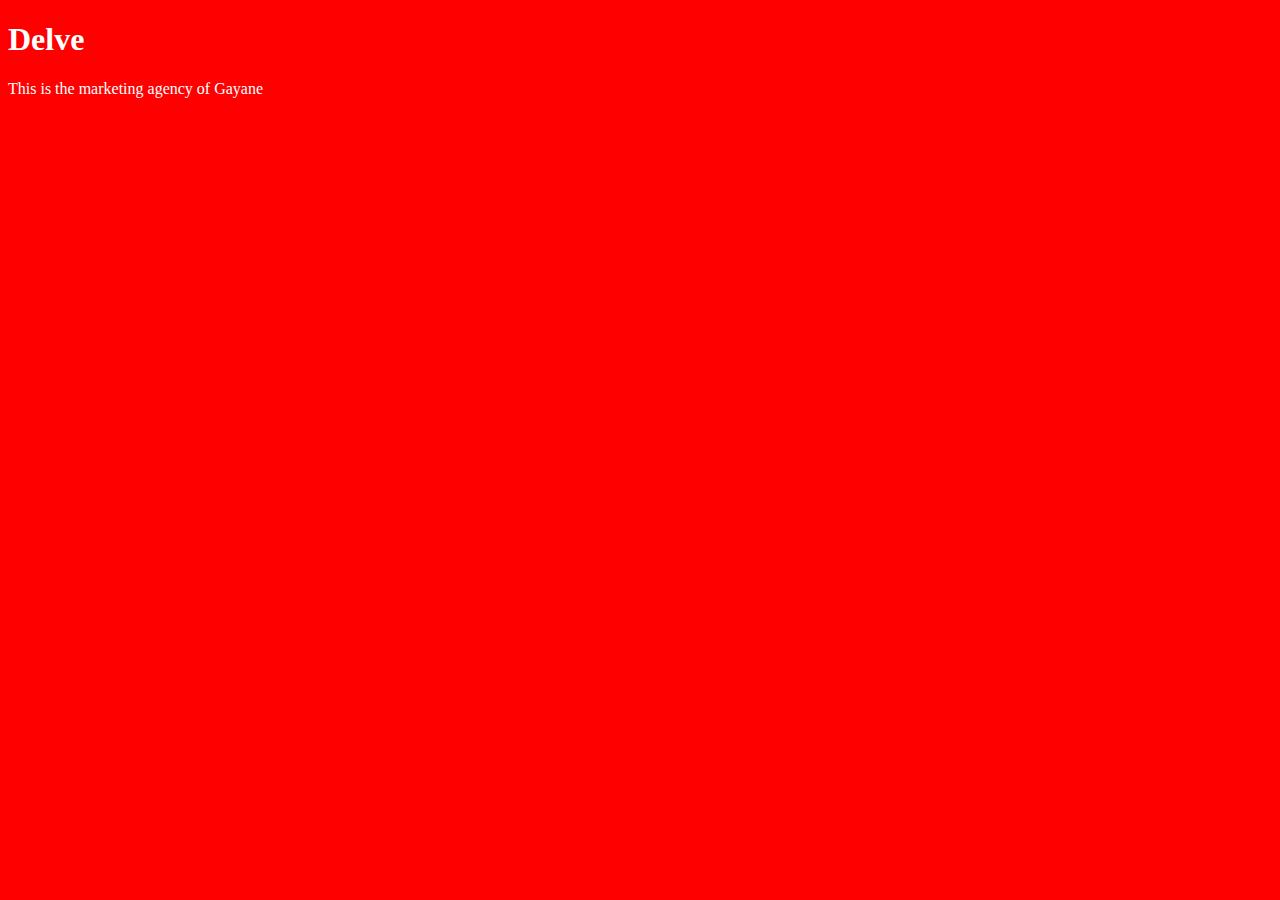
<file: unit_1/index.html>
<!DOCTYPE html>
<html>
<head>
<link rel="stylesheet" type="text/css" href="css/style.css">
<title>
Delve
</title>
</head>
<body>
	<h1>Delve</h1>
	<p>This is the marketing agency of Gayane</p>
	</body>
	</html>
</file>
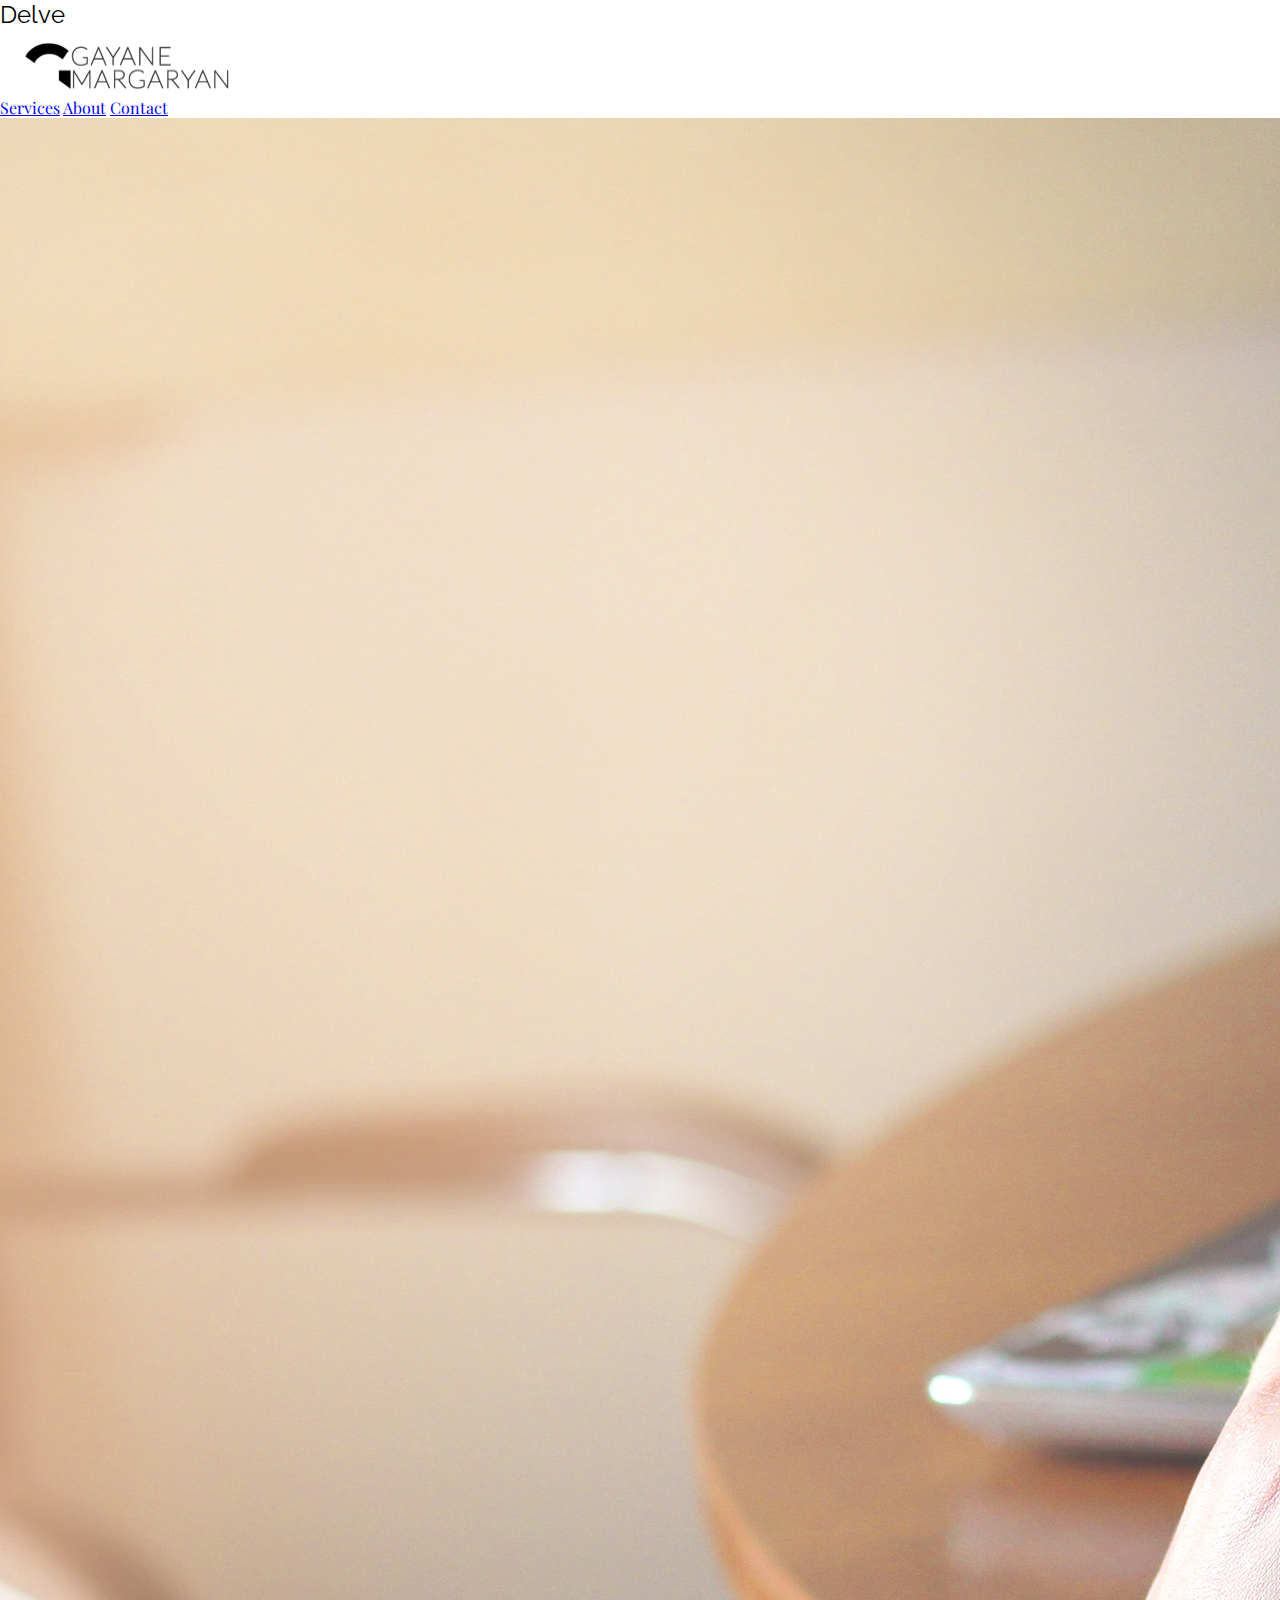
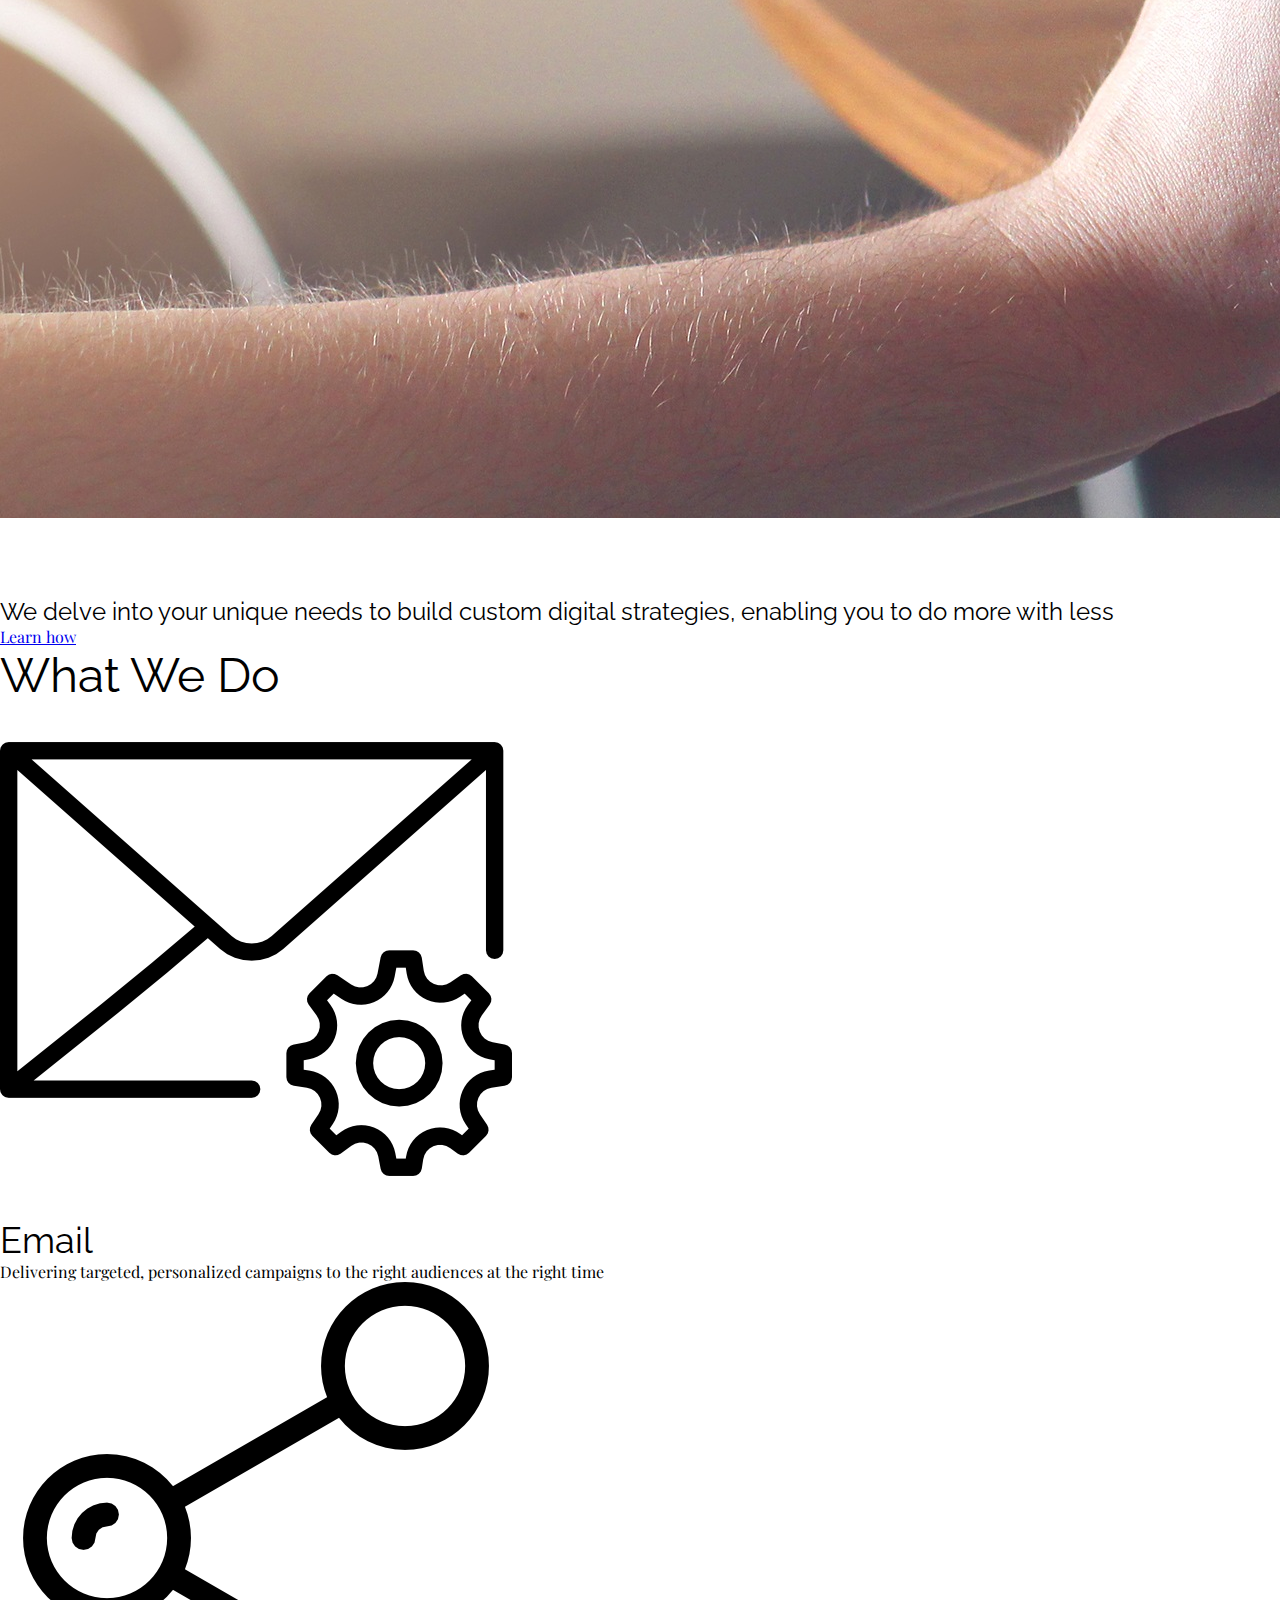
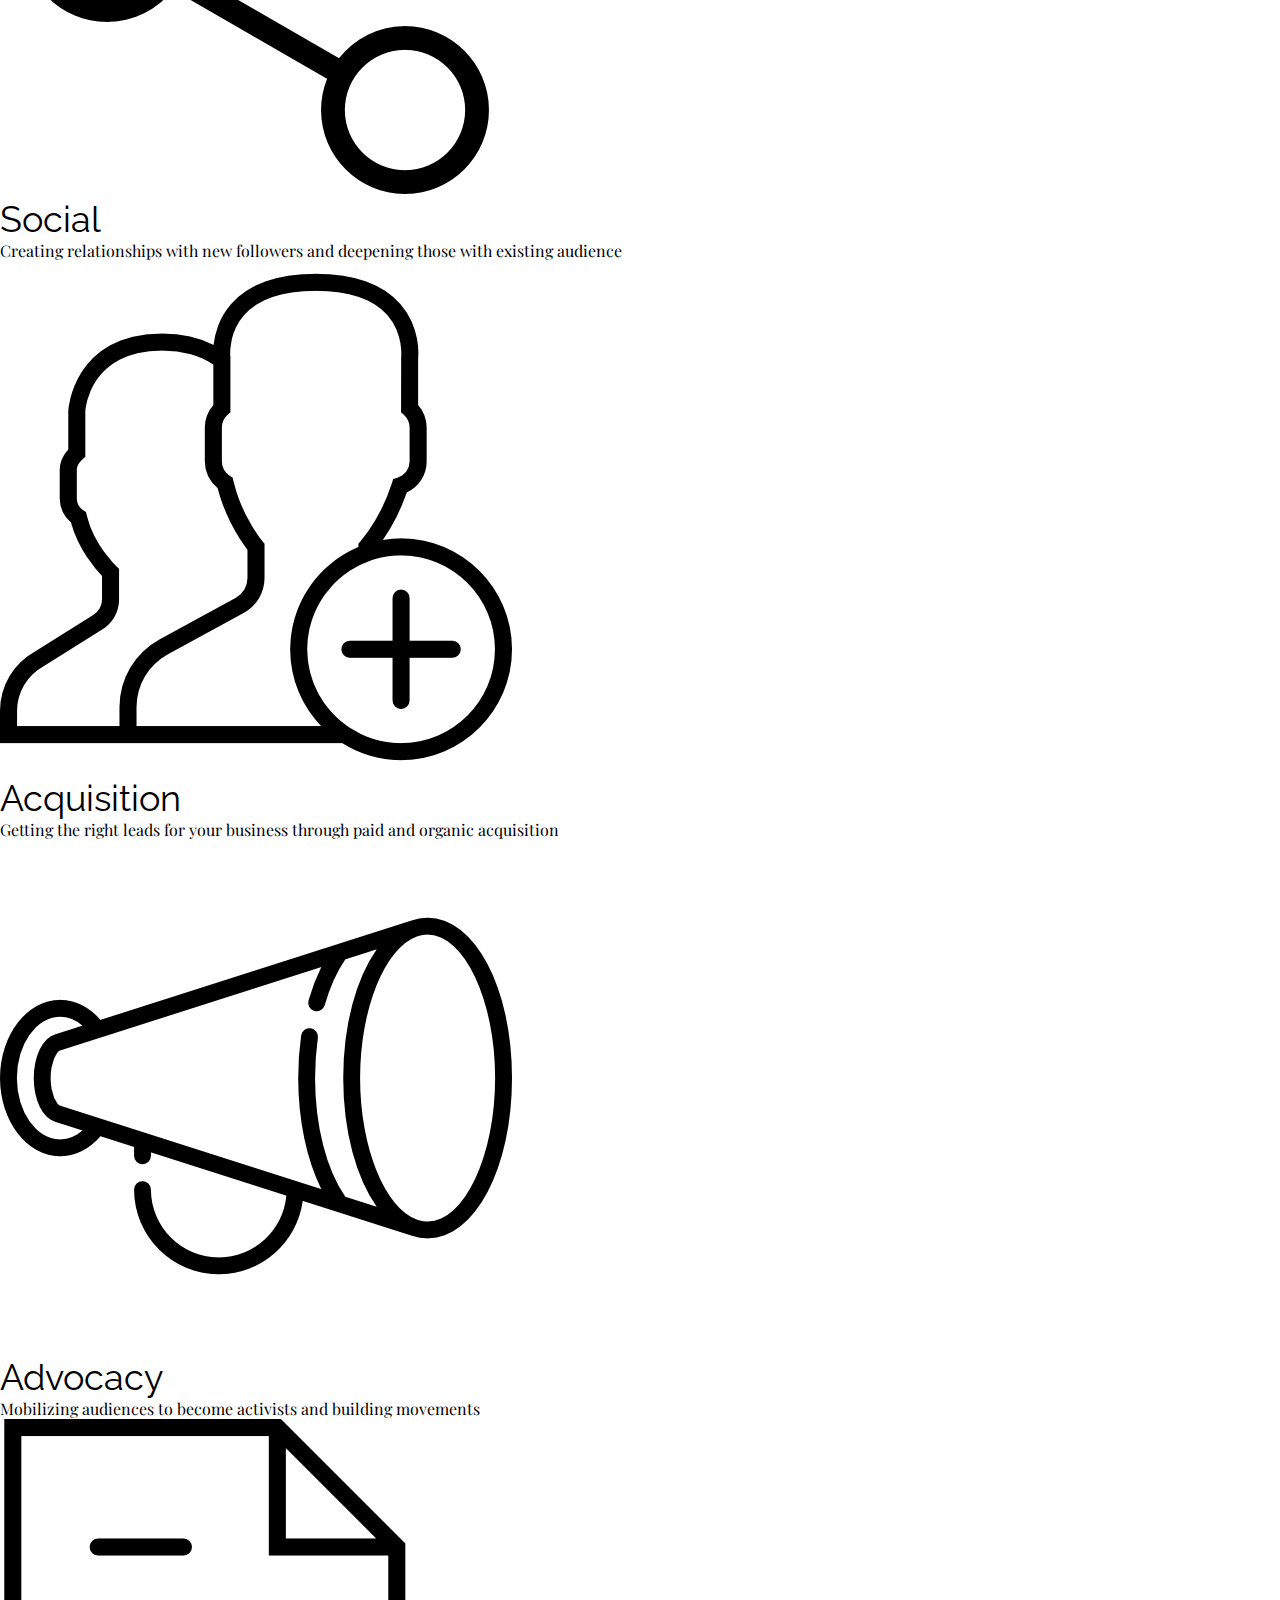
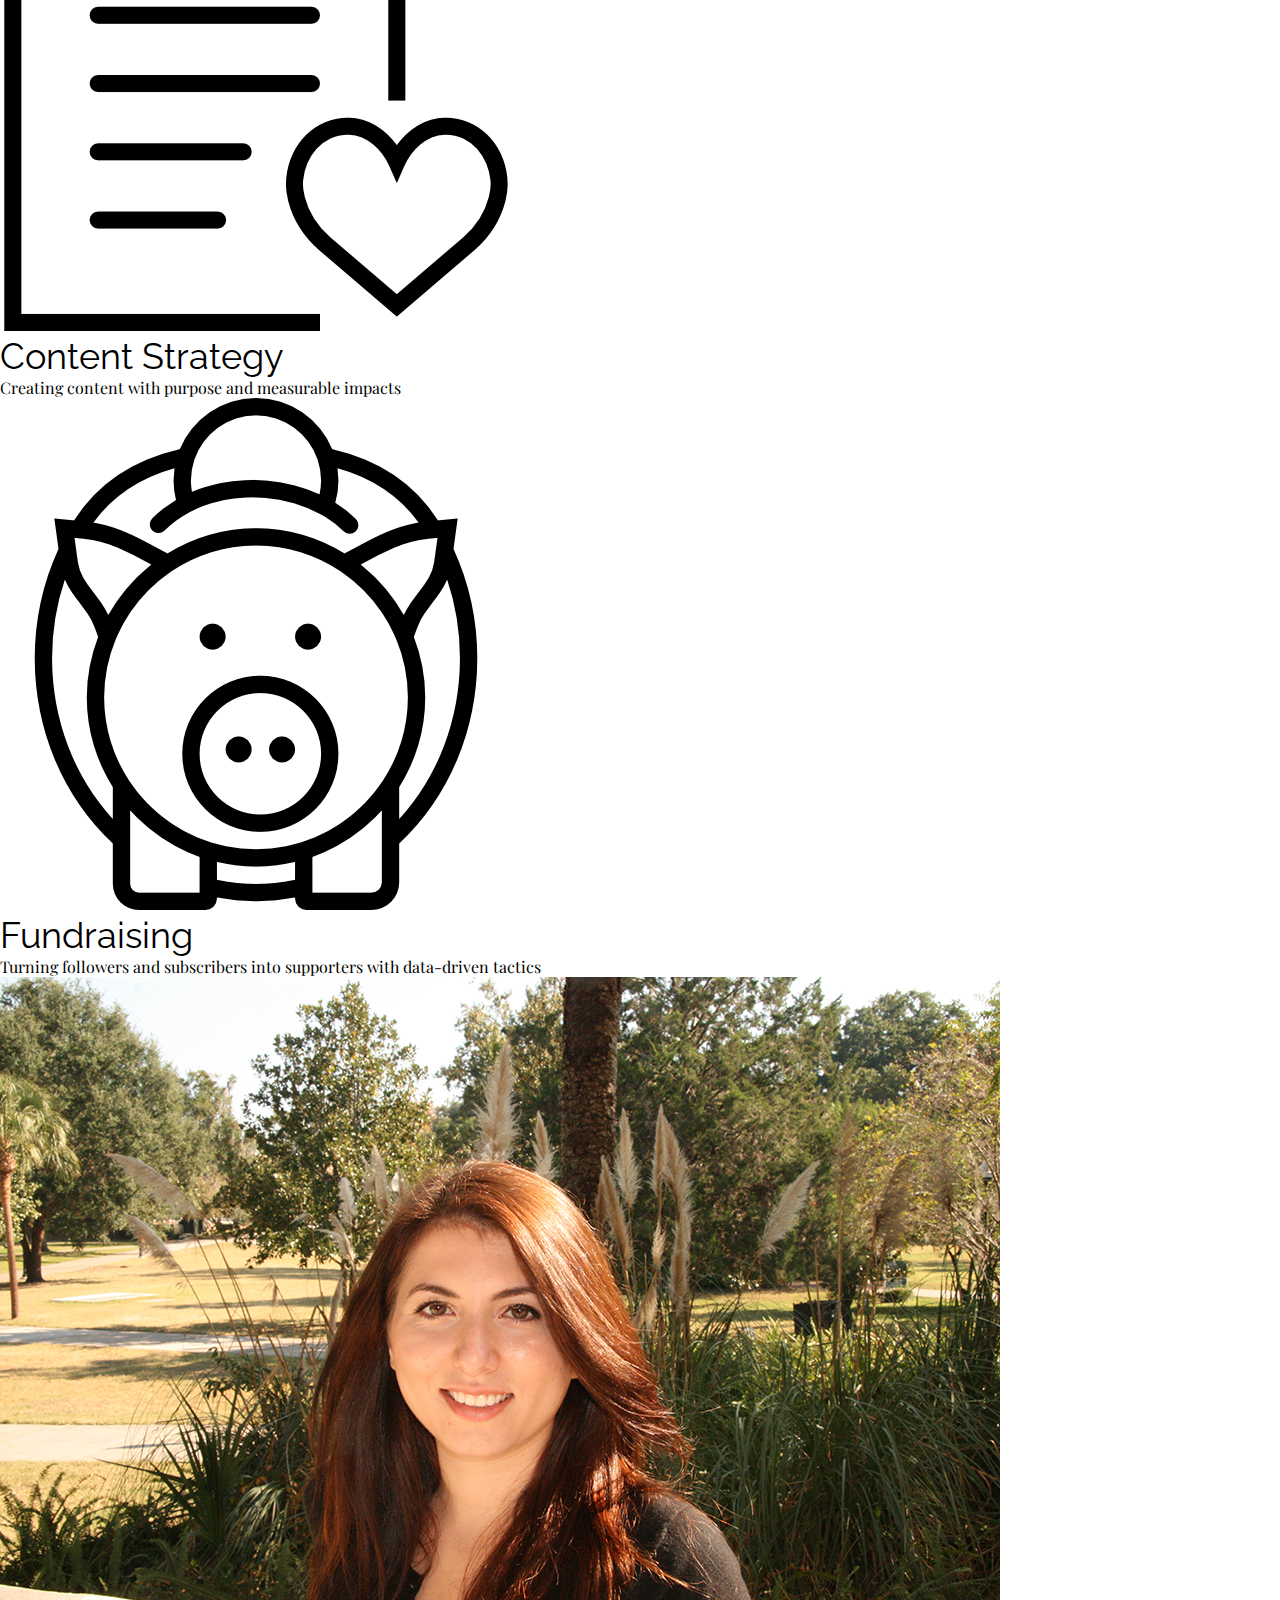
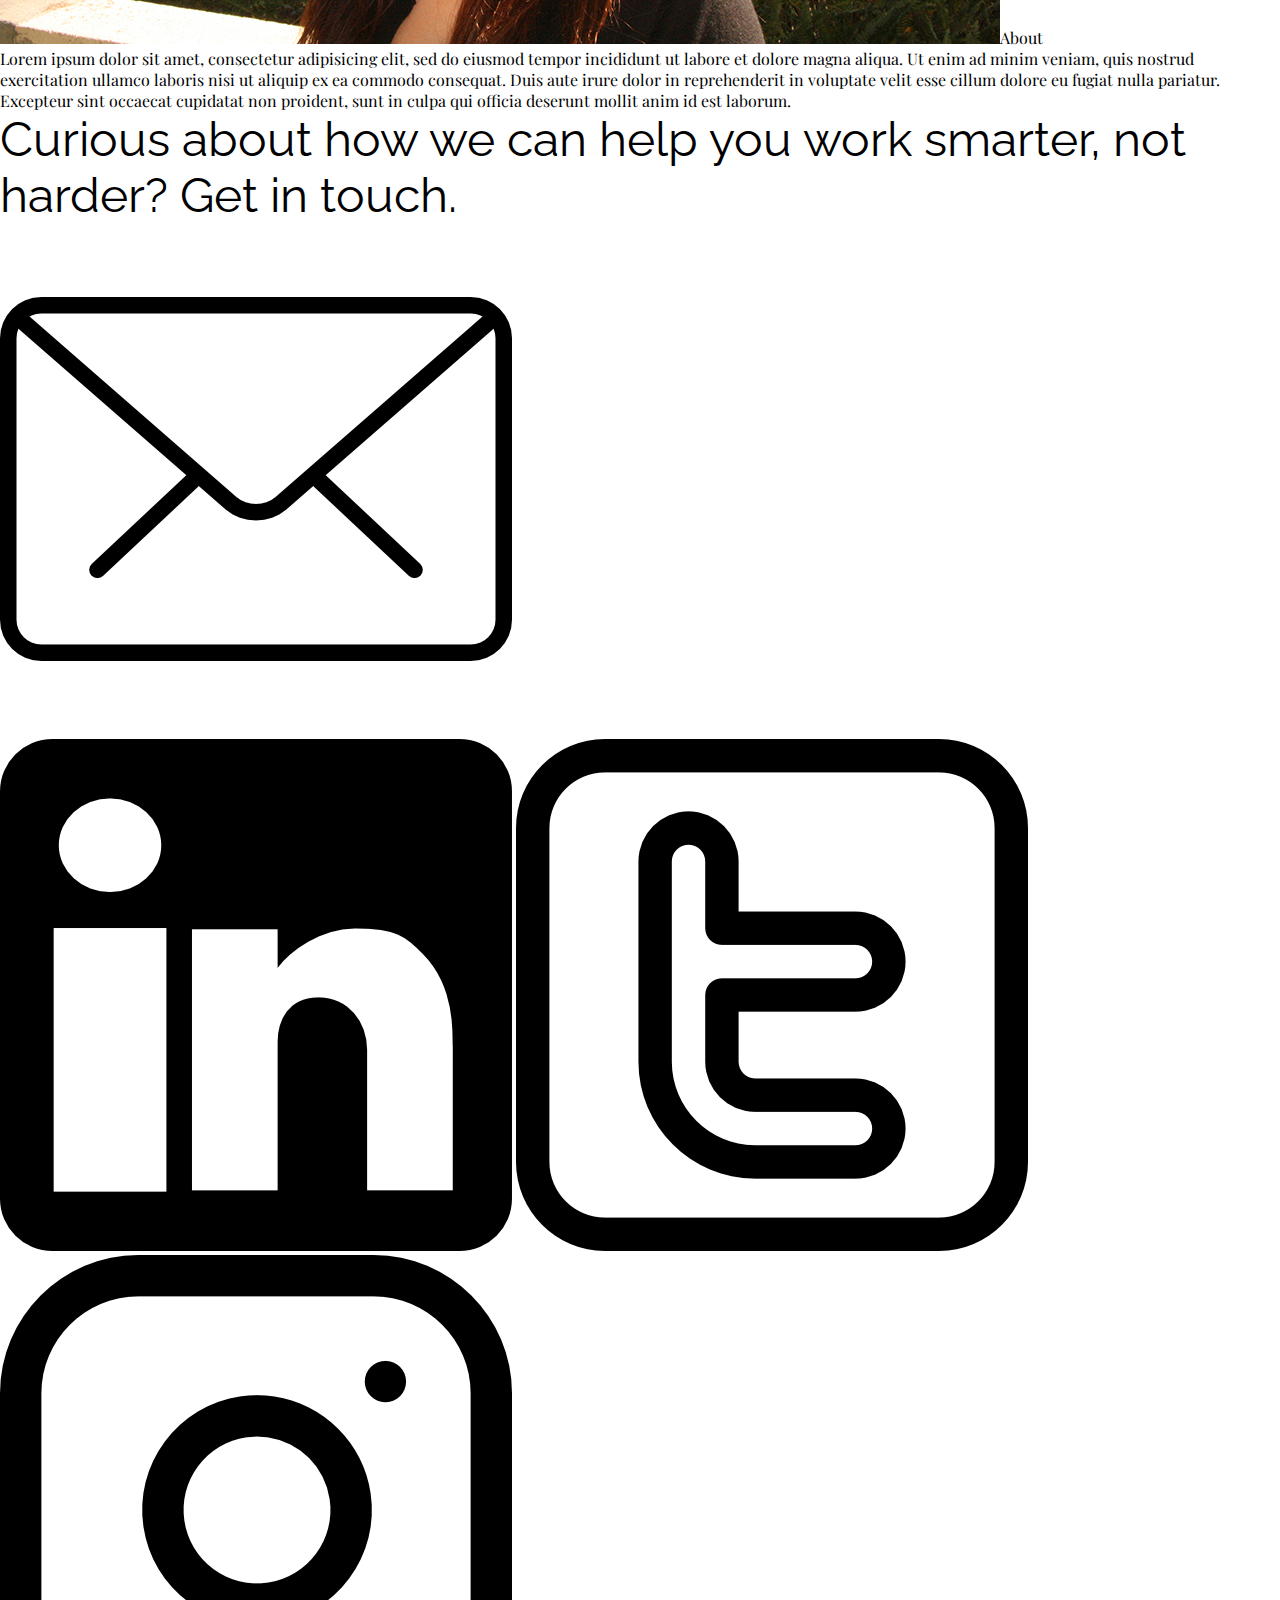
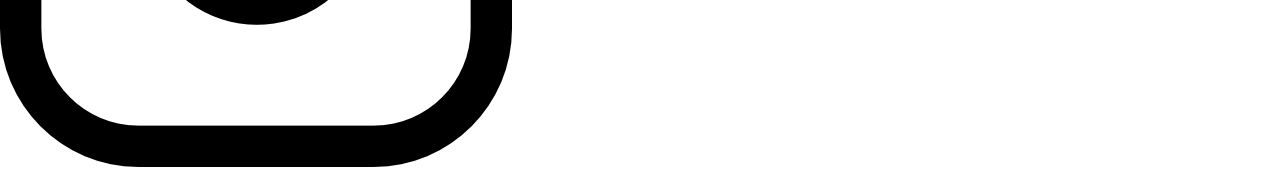
<file: unit_4/index.html>
<!DOCTYPE html>
<html>
  <head>
  	<title>Delve</title>

  	<link rel="stylesheet" type="text/css" href="css/style.css">
 </head>
  	
 <body>
  	<header>
  		<h4>Delve</h4>
  		<img src="images/gayane_margaryan_logo.png" alt="Image of Gayane Margaryan logo" title="Gayane Margaryan logo">

  		<nav>
  			<a href="#">Services</a>
  			<a href="#">About</a>
  			<a href="#">Contact</a>
  		</nav>
  	</header>
  	<section>
  		<img src="images/tablet_laptop_header.jpg" alt="Picture of Tablet and Laptop on desk" title="At Work In A Digital World">
  		<h1>Inspiring your audiences to act</h1>
  		<h4>We delve into your unique needs to build custom digital strategies, enabling you to do more with less</h4>
  		<p><a href="#">Learn how</a></p>
  	</section>	

  	<section>
  		<h2>What We Do</h2>
		<div>
  			<img src="images/email_icon.png" alt="Email Icon" title="Email Strategy">
  			<h3>Email</h3>
  			<p>Delivering targeted, personalized campaigns to the right audiences at the right time</p>
		</div>
  			<img src="images/social_share_icon.png" alt="Social Sharing Icon" title="Social Media">
  			<h3>Social</h3>
  			<p>Creating relationships with new followers and deepening those with existing audience</p>

  			<img src="images/audience_icon.png" alt="Audience Acquisition Icon" title="List Acquisition">
  			<h3>Acquisition</h3>
  			<p>Getting the right leads for your business through paid and organic acquisition</p>

  			<img src="images/advocacy_bullhorn_icon.png" alt="Bullhorn Icon" title="Advocacy">
  			<h3>Advocacy</h3>
  			<p>Mobilizing audiences to become activists and building movements</p>

  			<img src="images/content_icon.png" alt="Content File Icon" title="Content Strategy">
  			<h3>Content Strategy</h3>
  			<p>Creating content with purpose and measurable impacts</p>

  			<img src="images/piggy_bank_icon.png" alt="Piggy Bank Icon" title="Fundraising Strategy">
  			<h3>Fundraising</h3>
  			<p>Turning followers and subscribers into supporters with data-driven tactics</p>
	</section>

	<section>
		<img src="images/gayane_maragaryan_headshot.jpg" alt="Gayane Margaryan Headshot Photograph" title="Gayane Margaryan"
		<h2>About</h2>
		<p>Lorem ipsum dolor sit amet, consectetur adipisicing elit, sed do eiusmod
		tempor incididunt ut labore et dolore magna aliqua. Ut enim ad minim veniam,
		quis nostrud exercitation ullamco laboris nisi ut aliquip ex ea commodo
		consequat. Duis aute irure dolor in reprehenderit in voluptate velit esse
		cillum dolore eu fugiat nulla pariatur. Excepteur sint occaecat cupidatat non
		proident, sunt in culpa qui officia deserunt mollit anim id est laborum.</p>
	</section>	
  	
	<footer>
		<h2>Curious about how we can help you work smarter, not harder? Get in touch.</h2>

		<address></address>
		<a href="mailto:gayanemarg@gmail.com"><img src="images/contact_icon.png" alt="Email Contact Icon" title="Contact Us"></a>
		<div>
			<a href="https://www.linkedin.com/in/gayanemargaryan"><img src="images/linkedin_logo.png" alt="Linkedin Logo" title="Linkedin"></a>
			<a href="https://twitter.com/gayanemar"><img src="images/twitter_logo.png" alt="Twitter Logo" title="Twitter"></a>
			<a href="https://www.instagram.com/gayanemar"><img src="images/instagram_logo.png" alt="Instagram Logo" title="Instagram"></a>
		</div>
	</footer>

  </body>
</html>
</file>
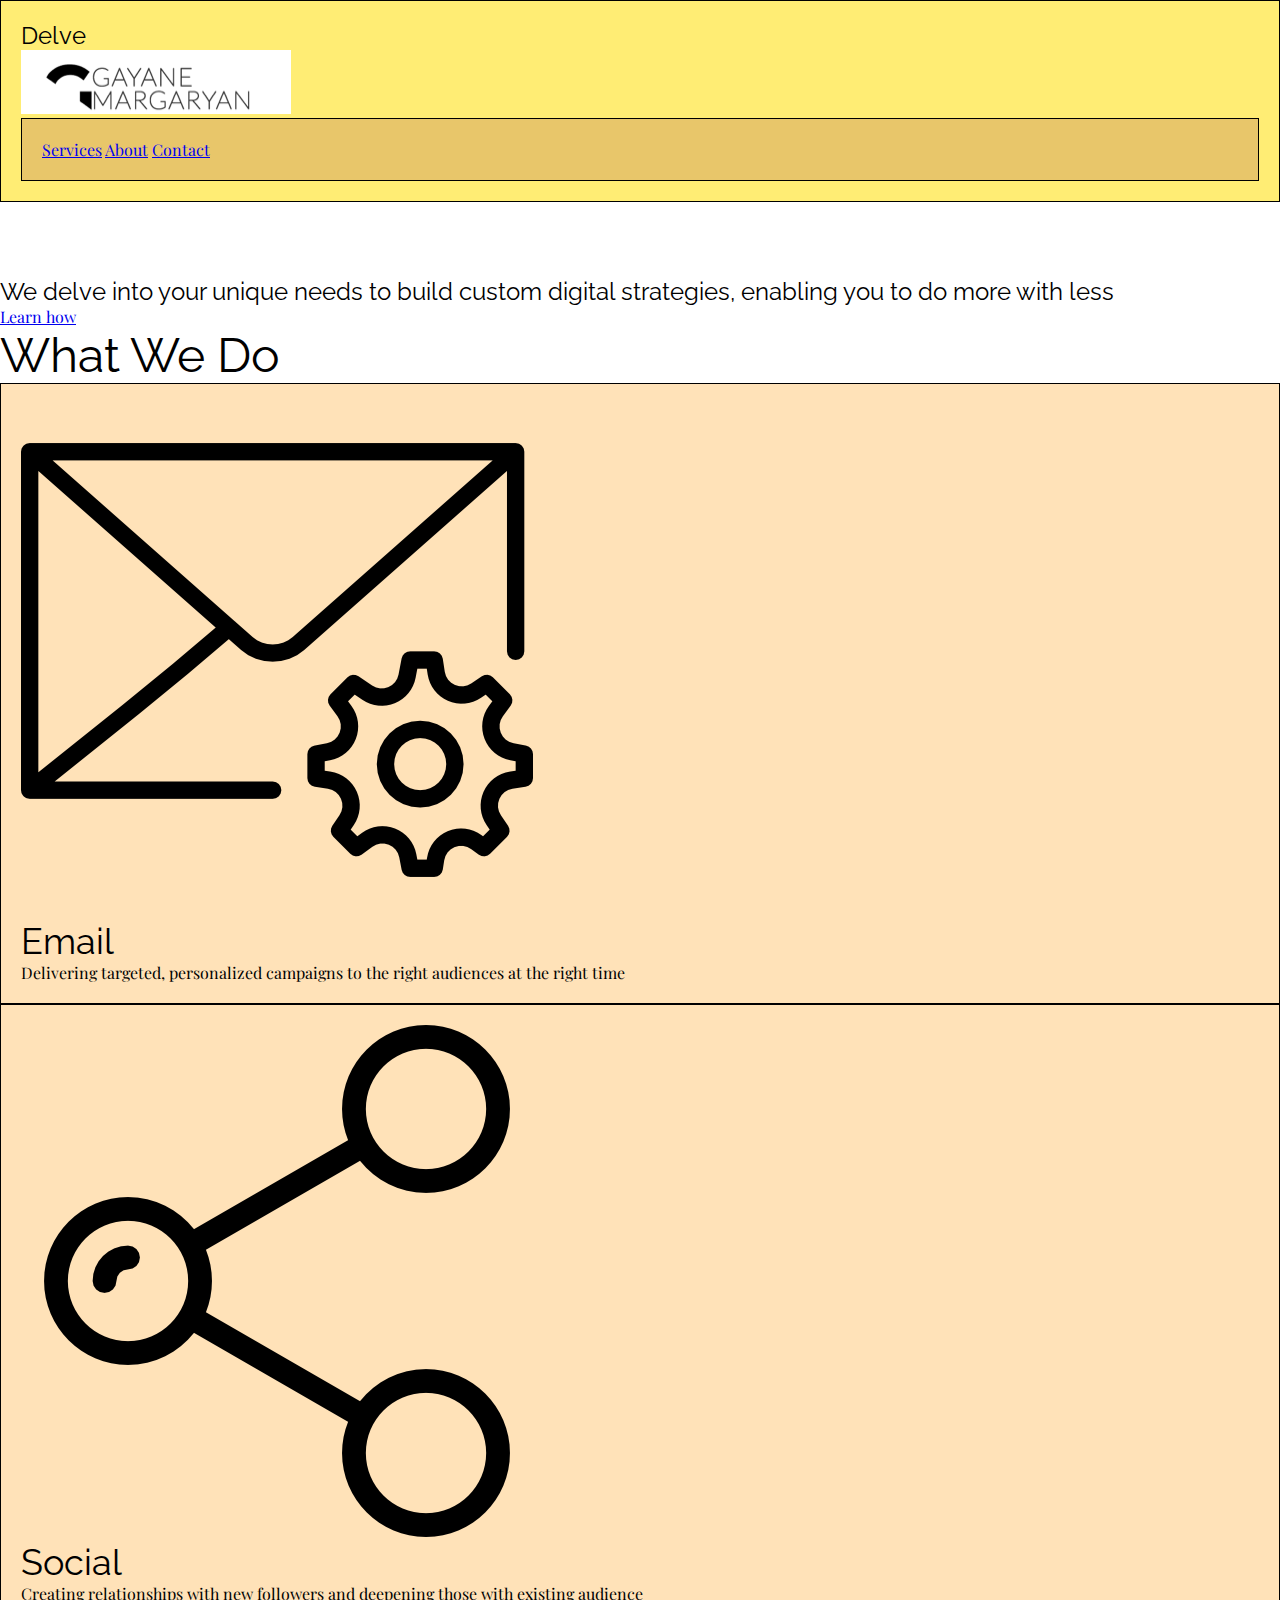
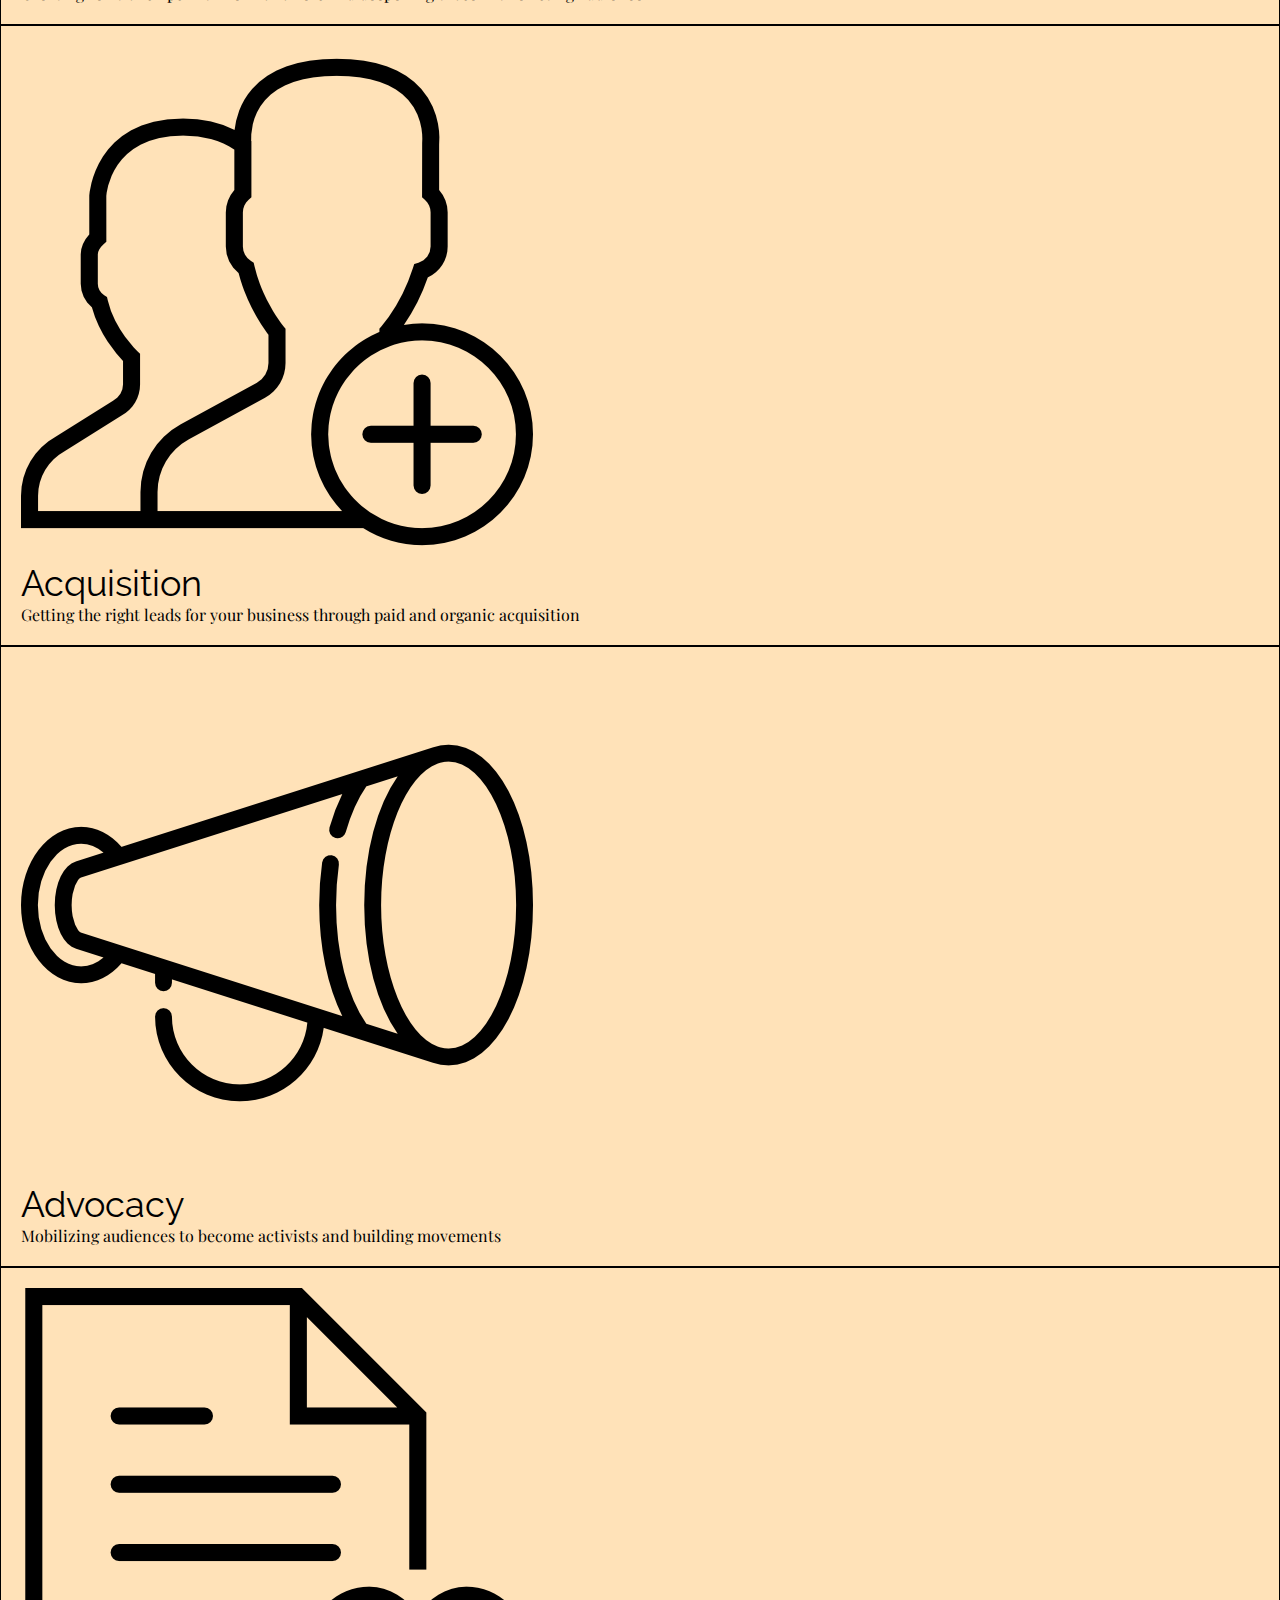
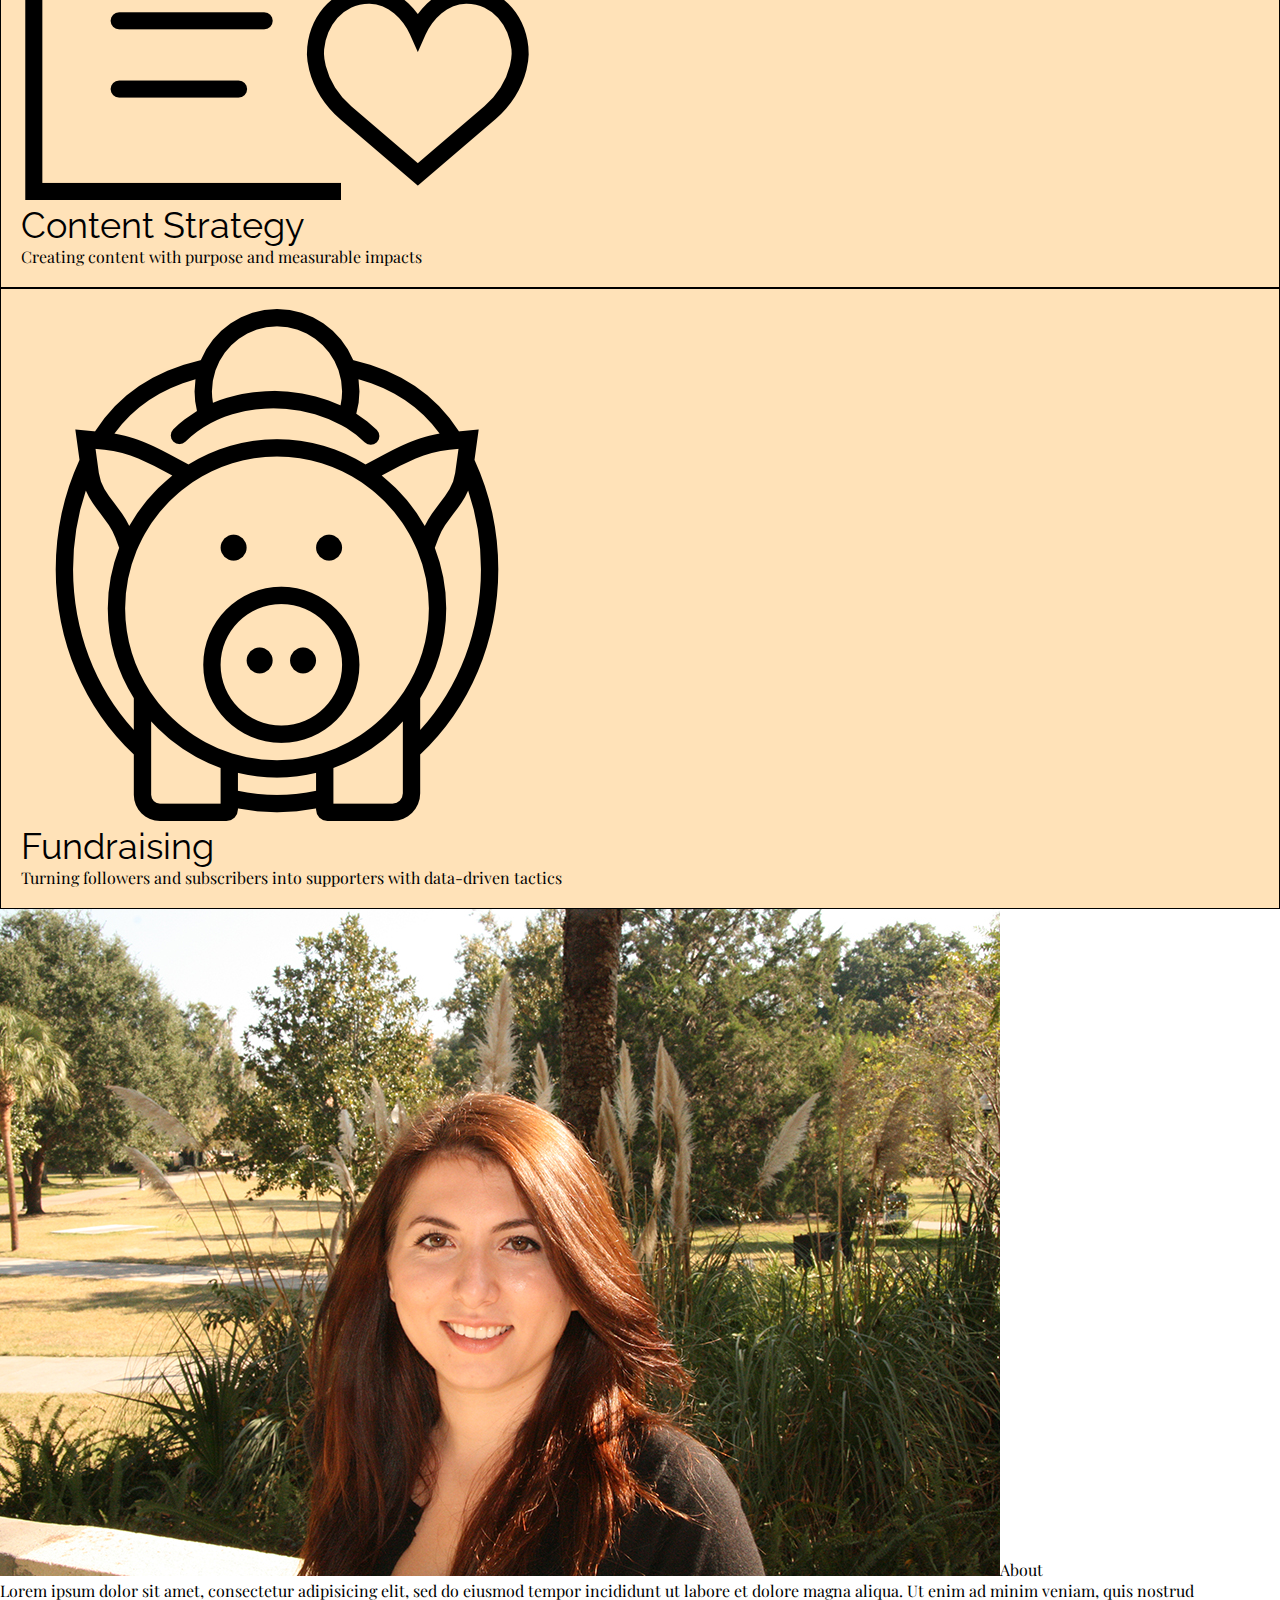
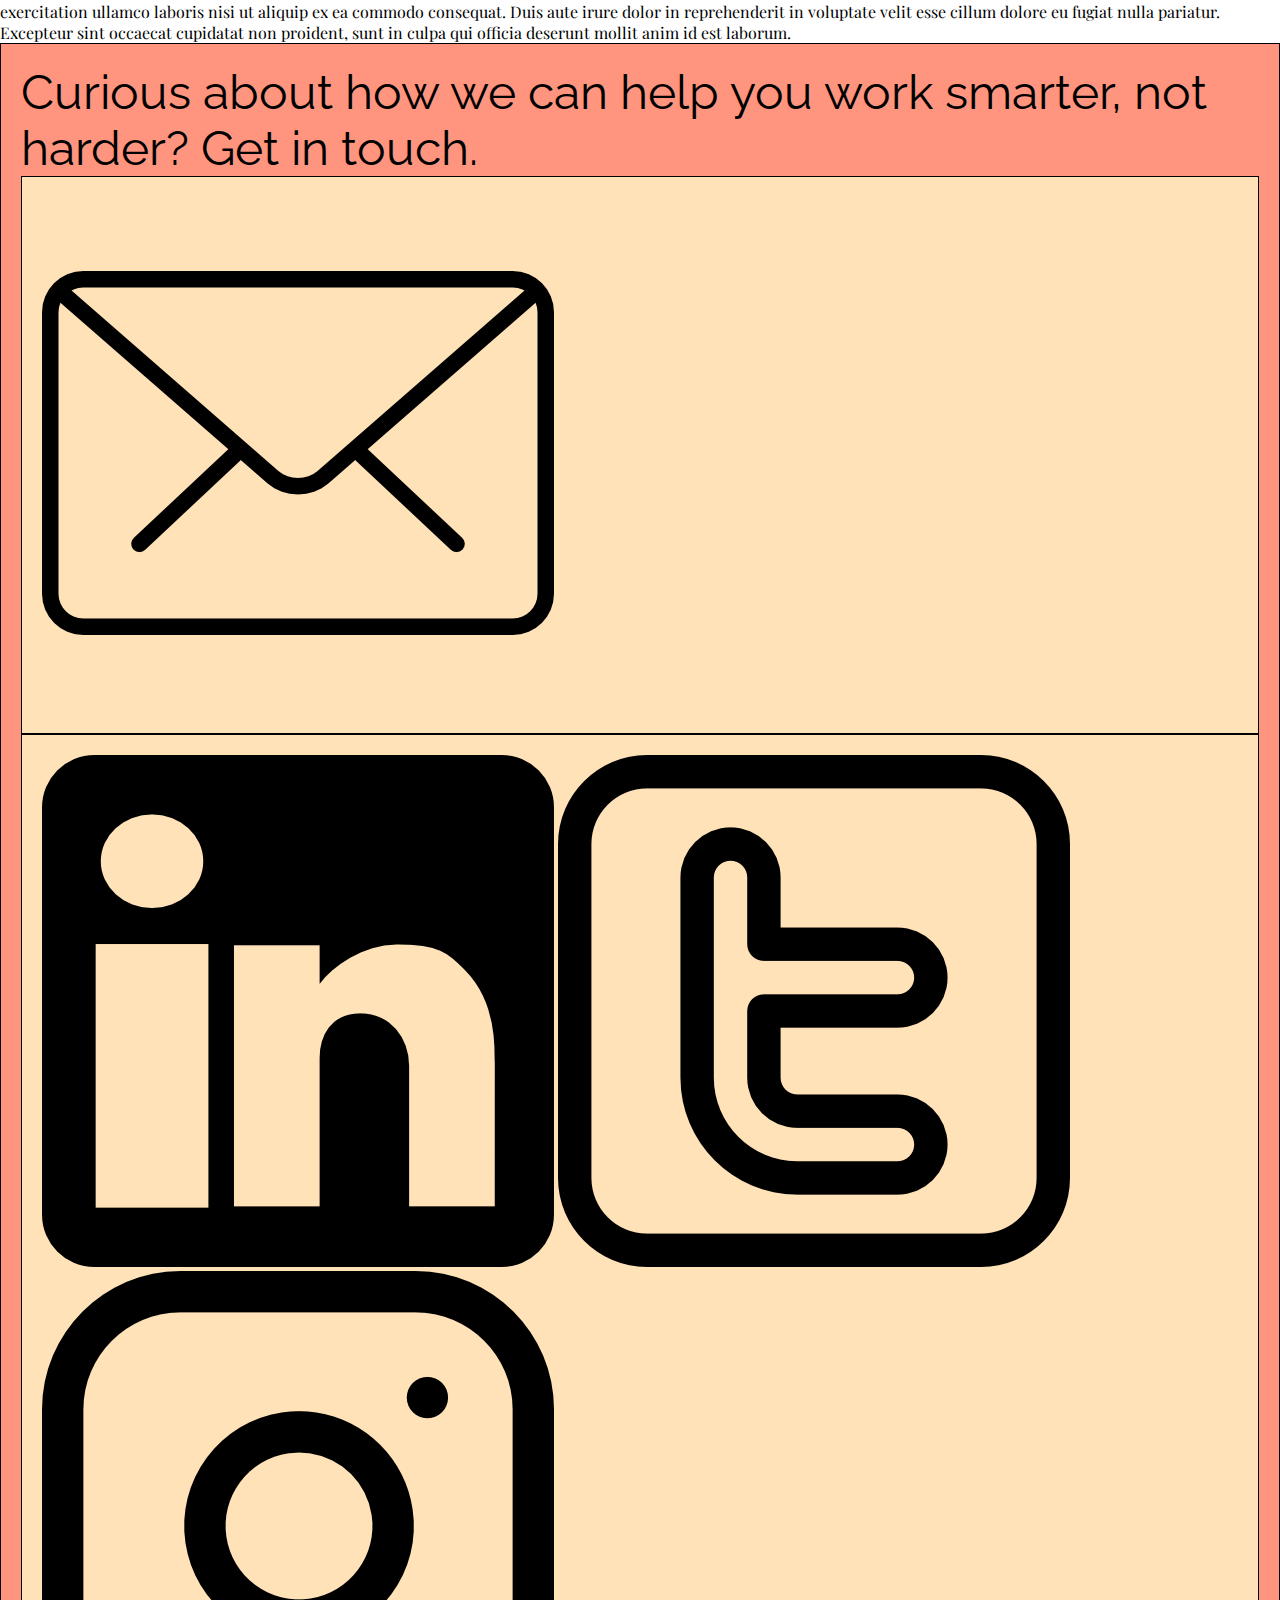
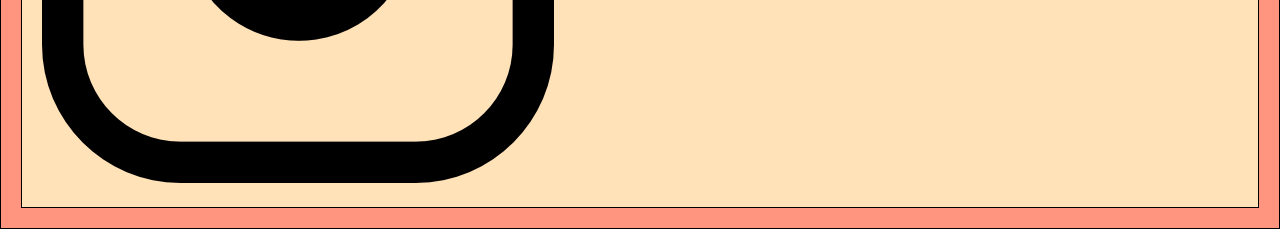
<file: unit_5/index.html>
<!DOCTYPE html>
<html>
  <head>
  	<title>Delve</title>

  	<link rel="stylesheet" type="text/css" href="css/style.css">
 </head>
  	
 <body>
  	<header>
  		<h4>Delve</h4>
  		<img src="images/gayane_margaryan_logo.png" alt="Image of Gayane Margaryan logo" title="Gayane Margaryan logo">

  		<nav>
  			<a href="#">Services</a>
  			<a href="#">About</a>
  			<a href="#">Contact</a>
  		</nav>
  	</header>
  	<section id="one">
  		<h1>Inspiring your audiences to act</h1>
  		<h4>We delve into your unique needs to build custom digital strategies, enabling you to do more with less</h4>
  		<p><a href="#">Learn how</a></p>
  	</section>	

  	<section id="two">
  		<h2>What We Do</h2>
		<div>
  			<img src="images/email_icon.png" alt="Email Icon" title="Email Strategy">
  			<h3>Email</h3>
  			<p>Delivering targeted, personalized campaigns to the right audiences at the right time</p>
		</div>
    <div>
  			<img src="images/social_share_icon.png" alt="Social Sharing Icon" title="Social Media">
  			<h3>Social</h3>
  			<p>Creating relationships with new followers and deepening those with existing audience</p>
    </div>
    <div>
  			<img src="images/audience_icon.png" alt="Audience Acquisition Icon" title="List Acquisition">
  			<h3>Acquisition</h3>
  			<p>Getting the right leads for your business through paid and organic acquisition</p>
    </div>
    <div>
  			<img src="images/advocacy_bullhorn_icon.png" alt="Bullhorn Icon" title="Advocacy">
  			<h3>Advocacy</h3>
  			<p>Mobilizing audiences to become activists and building movements</p>
    </div>
    <div>
  			<img src="images/content_icon.png" alt="Content File Icon" title="Content Strategy">
  			<h3>Content Strategy</h3>
  			<p>Creating content with purpose and measurable impacts</p>
    </div>
    <div>
  			<img src="images/piggy_bank_icon.png" alt="Piggy Bank Icon" title="Fundraising Strategy">
  			<h3>Fundraising</h3>
  			<p>Turning followers and subscribers into supporters with data-driven tactics</p>
    </div>
	</section>

	<section id="three">
		<img src="images/gayane_maragaryan_headshot.jpg" alt="Gayane Margaryan Headshot Photograph" title="Gayane Margaryan"
		<h2>About</h2>
		<p>Lorem ipsum dolor sit amet, consectetur adipisicing elit, sed do eiusmod
		tempor incididunt ut labore et dolore magna aliqua. Ut enim ad minim veniam,
		quis nostrud exercitation ullamco laboris nisi ut aliquip ex ea commodo
		consequat. Duis aute irure dolor in reprehenderit in voluptate velit esse
		cillum dolore eu fugiat nulla pariatur. Excepteur sint occaecat cupidatat non
		proident, sunt in culpa qui officia deserunt mollit anim id est laborum.</p>
	</section>	
  	
	<footer>
		<h2>Curious about how we can help you work smarter, not harder? Get in touch.</h2>
    <div>
		<a href="mailto:gayanemarg@gmail.com"><img src="images/contact_icon.png" alt="Email Contact Icon" title="Contact Us"></a>
    </div>
		<div>
			<a href="https://www.linkedin.com/in/gayanemargaryan"><img src="images/linkedin_logo.png" alt="Linkedin Logo" title="Linkedin"></a>
			<a href="https://twitter.com/gayanemar"><img src="images/twitter_logo.png" alt="Twitter Logo" title="Twitter"></a>
			<a href="https://www.instagram.com/gayanemar"><img src="images/instagram_logo.png" alt="Instagram Logo" title="Instagram"></a>
		</div>
	</footer>

  </body>
</html>
</file>
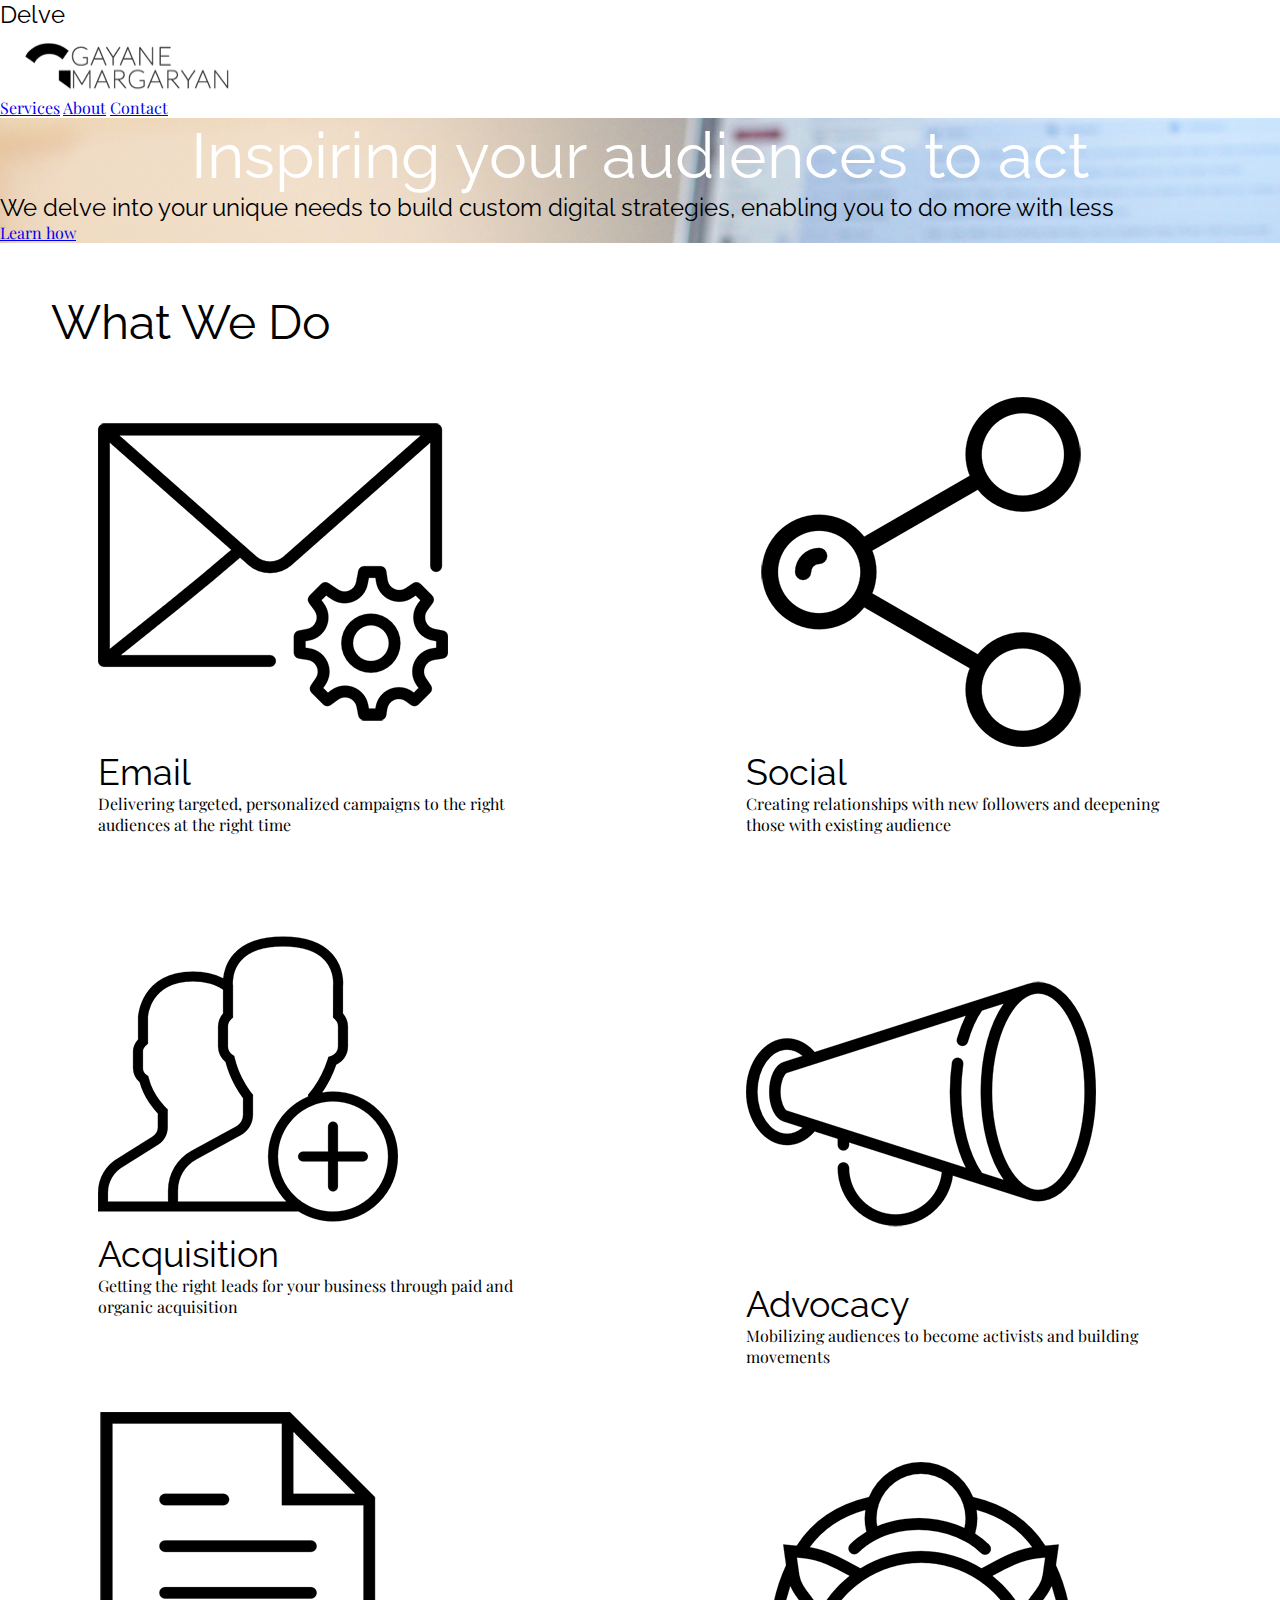
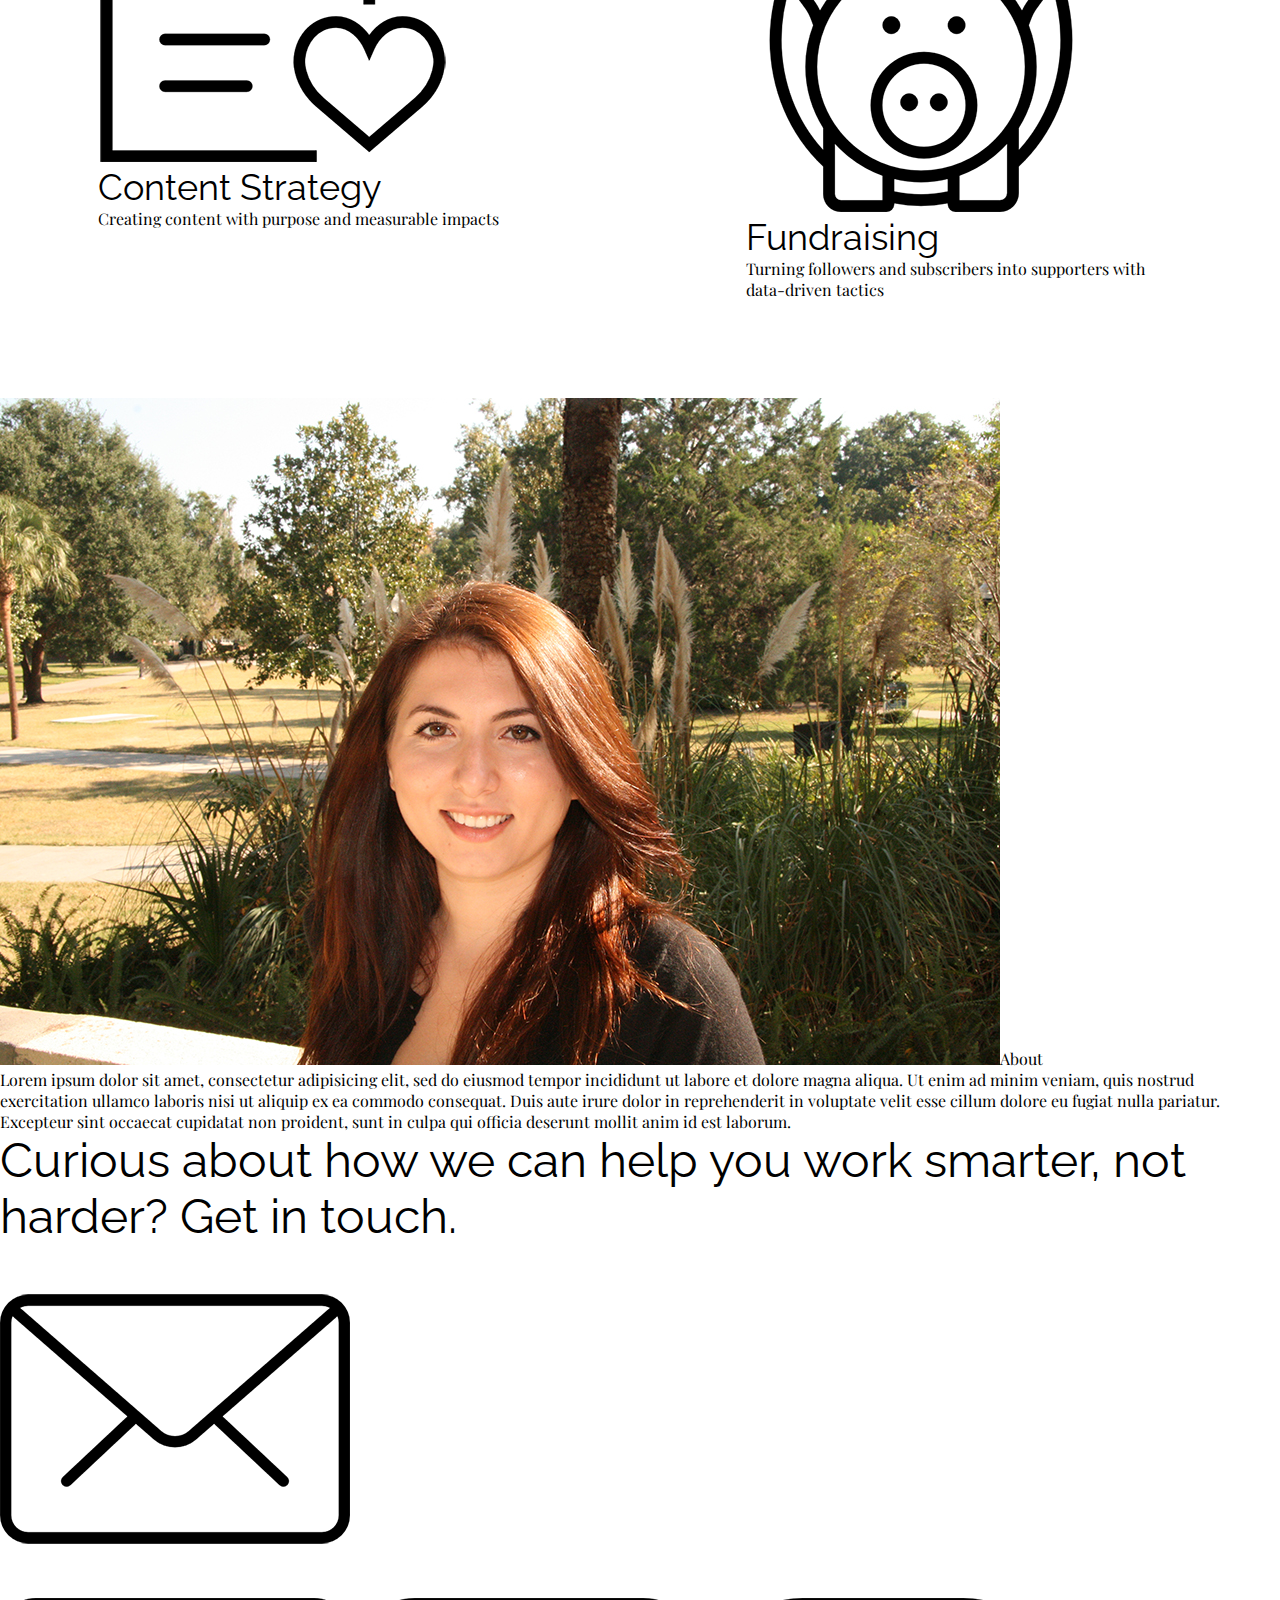
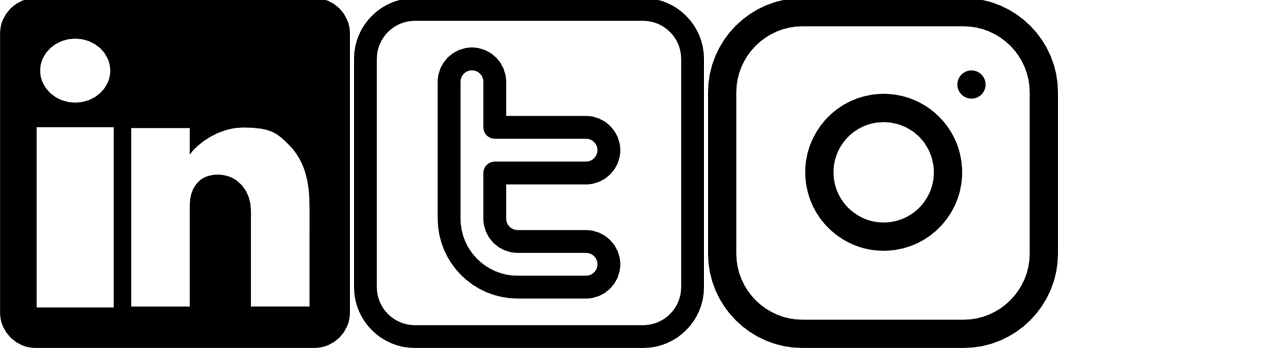
<file: unit_6/index.html>
<!DOCTYPE html>
<html>
  <head>
  	<title>Delve</title>
	<link rel="stylesheet" type="text/css" href="css/style.css">
 </head>
  	
 <body>
  	<header>
  		<h4>Delve</h4>
  		<img src="images/gayane_margaryan_logo.png" alt="Image of Gayane Margaryan logo" title="Gayane Margaryan logo">

  		<nav>
  			<a href="#">Services</a>
  			<a href="#">About</a>
  			<a href="#">Contact</a>
  		</nav>
  	</header>

  	<section id="one">
  		<h1>Inspiring your audiences to act</h1>
  		<h4>We delve into your unique needs to build custom digital strategies, enabling you to do more with less</h4>
  		<p><a href="#">Learn how</a></p>
  	</section>	

  	<section id="two" class="clearfix">
  		<h2>What We Do</h2>
		<div id="left">
  			<img src="images/email_icon.png" alt="Email Icon" title="Email Strategy">
  			<h3>Email</h3>
  			<p>Delivering targeted, personalized campaigns to the right audiences at the right time</p>
		</div>
    	<div id="right">
  			<img src="images/social_share_icon.png" alt="Social Sharing Icon" title="Social Media">
  			<h3>Social</h3>
  			<p>Creating relationships with new followers and deepening those with existing audience</p>
    	</div>
    	<div id="left">
  			<img src="images/audience_icon.png" alt="Audience Acquisition Icon" title="List Acquisition">
  			<h3>Acquisition</h3>
  			<p>Getting the right leads for your business through paid and organic acquisition</p>
    	</div>
    	<div id="right">
  			<img src="images/advocacy_bullhorn_icon.png" alt="Bullhorn Icon" title="Advocacy">
  			<h3>Advocacy</h3>
  			<p>Mobilizing audiences to become activists and building movements</p>
    	</div>
    	<div id="left">
  			<img src="images/content_icon.png" alt="Content File Icon" title="Content Strategy">
  			<h3>Content Strategy</h3>
  			<p>Creating content with purpose and measurable impacts</p>
    	</div>
    	<div id="right">
  			<img src="images/piggy_bank_icon.png" alt="Piggy Bank Icon" title="Fundraising Strategy">
  			<h3>Fundraising</h3>
  			<p>Turning followers and subscribers into supporters with data-driven tactics</p>
    	</div>
	</section>

	<section id="three">
		<img src="images/gayane_maragaryan_headshot.jpg" alt="Gayane Margaryan Headshot Photograph" title="Gayane Margaryan"
		<h2>About</h2>
		<p>Lorem ipsum dolor sit amet, consectetur adipisicing elit, sed do eiusmod
		tempor incididunt ut labore et dolore magna aliqua. Ut enim ad minim veniam,
		quis nostrud exercitation ullamco laboris nisi ut aliquip ex ea commodo
		consequat. Duis aute irure dolor in reprehenderit in voluptate velit esse
		cillum dolore eu fugiat nulla pariatur. Excepteur sint occaecat cupidatat non
		proident, sunt in culpa qui officia deserunt mollit anim id est laborum.</p>
	</section>	
  	
	<footer>
		<h2>Curious about how we can help you work smarter, not harder? Get in touch.</h2>
    	<div>
		<a href="mailto:gayanemarg@gmail.com"><img src="images/contact_icon.png" alt="Email Contact Icon" title="Contact Us"></a>
    	</div>
		<div>
			<a href="https://www.linkedin.com/in/gayanemargaryan"><img src="images/linkedin_logo.png" alt="Linkedin Logo" title="Linkedin"></a>
			<a href="https://twitter.com/gayanemar"><img src="images/twitter_logo.png" alt="Twitter Logo" title="Twitter"></a>
			<a href="https://www.instagram.com/gayanemar"><img src="images/instagram_logo.png" alt="Instagram Logo" title="Instagram"></a>
		</div>
	</footer>

  </body>
</html>
</file>
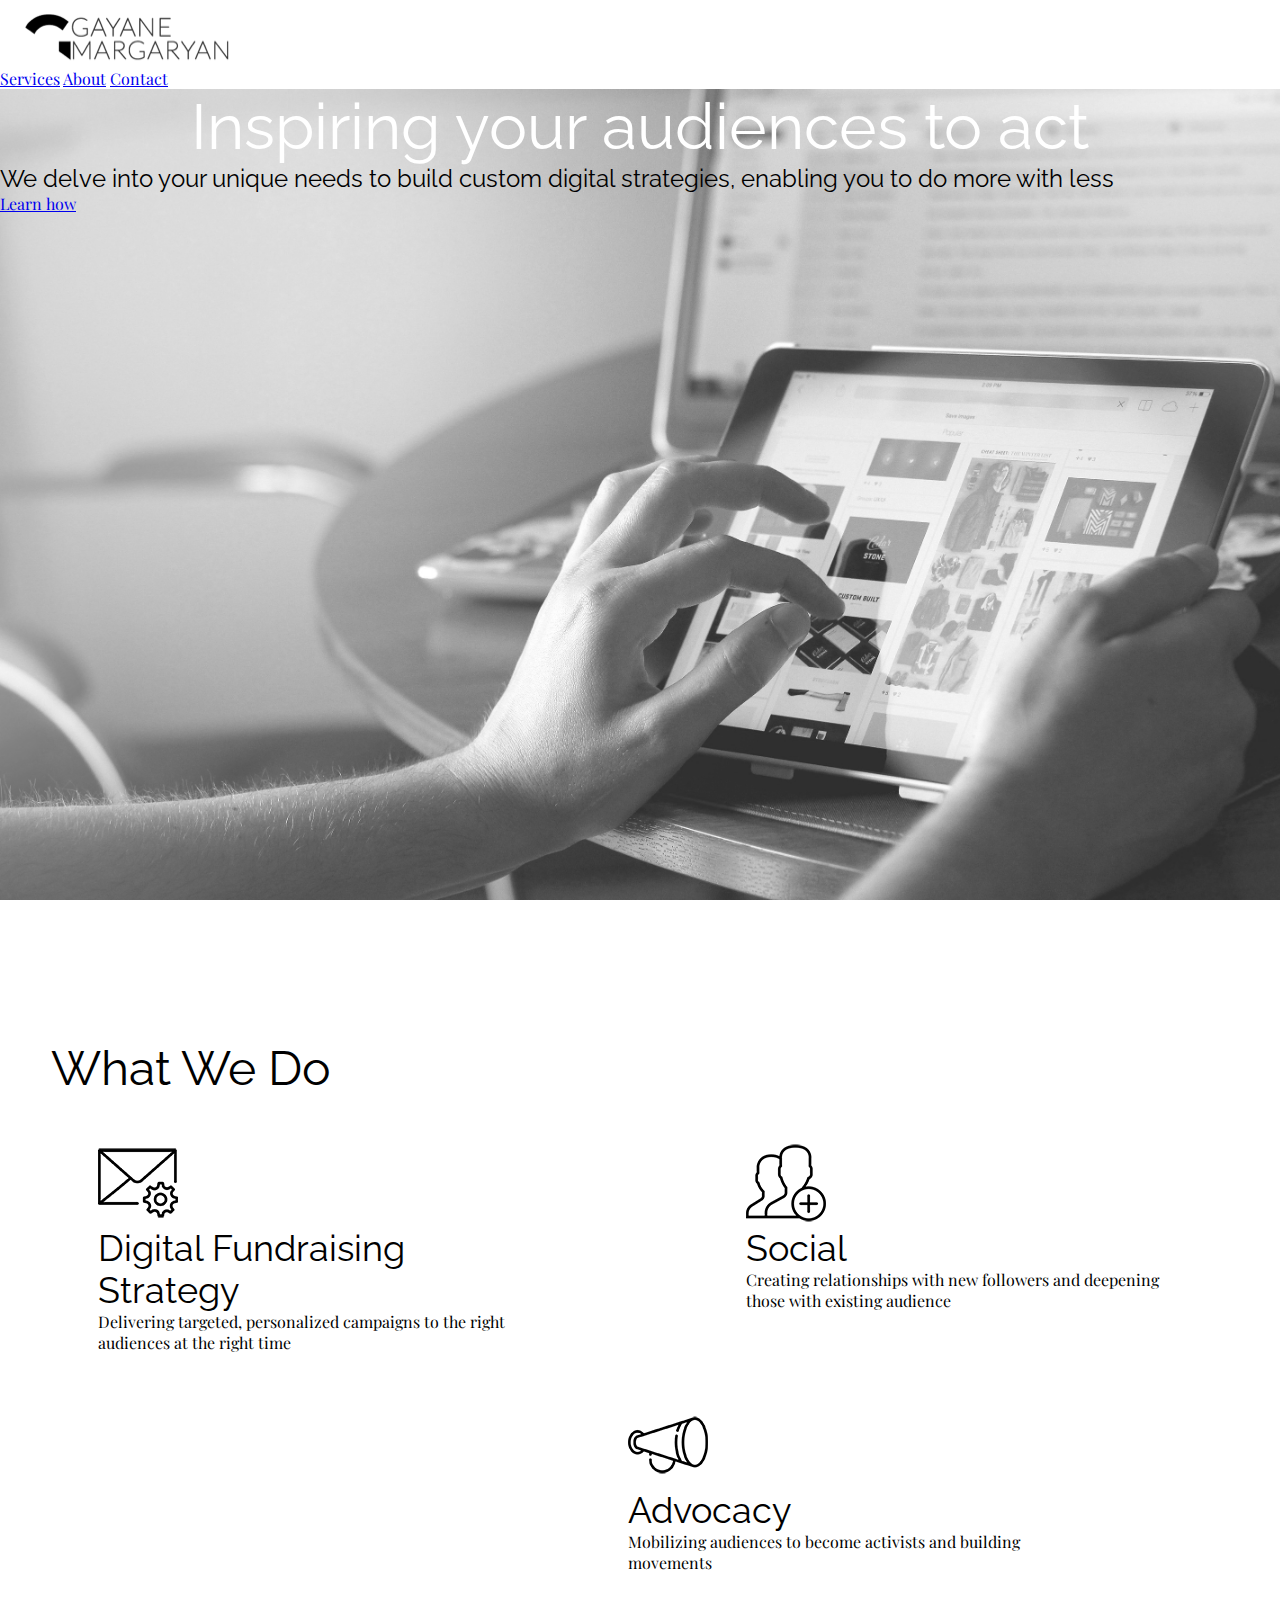
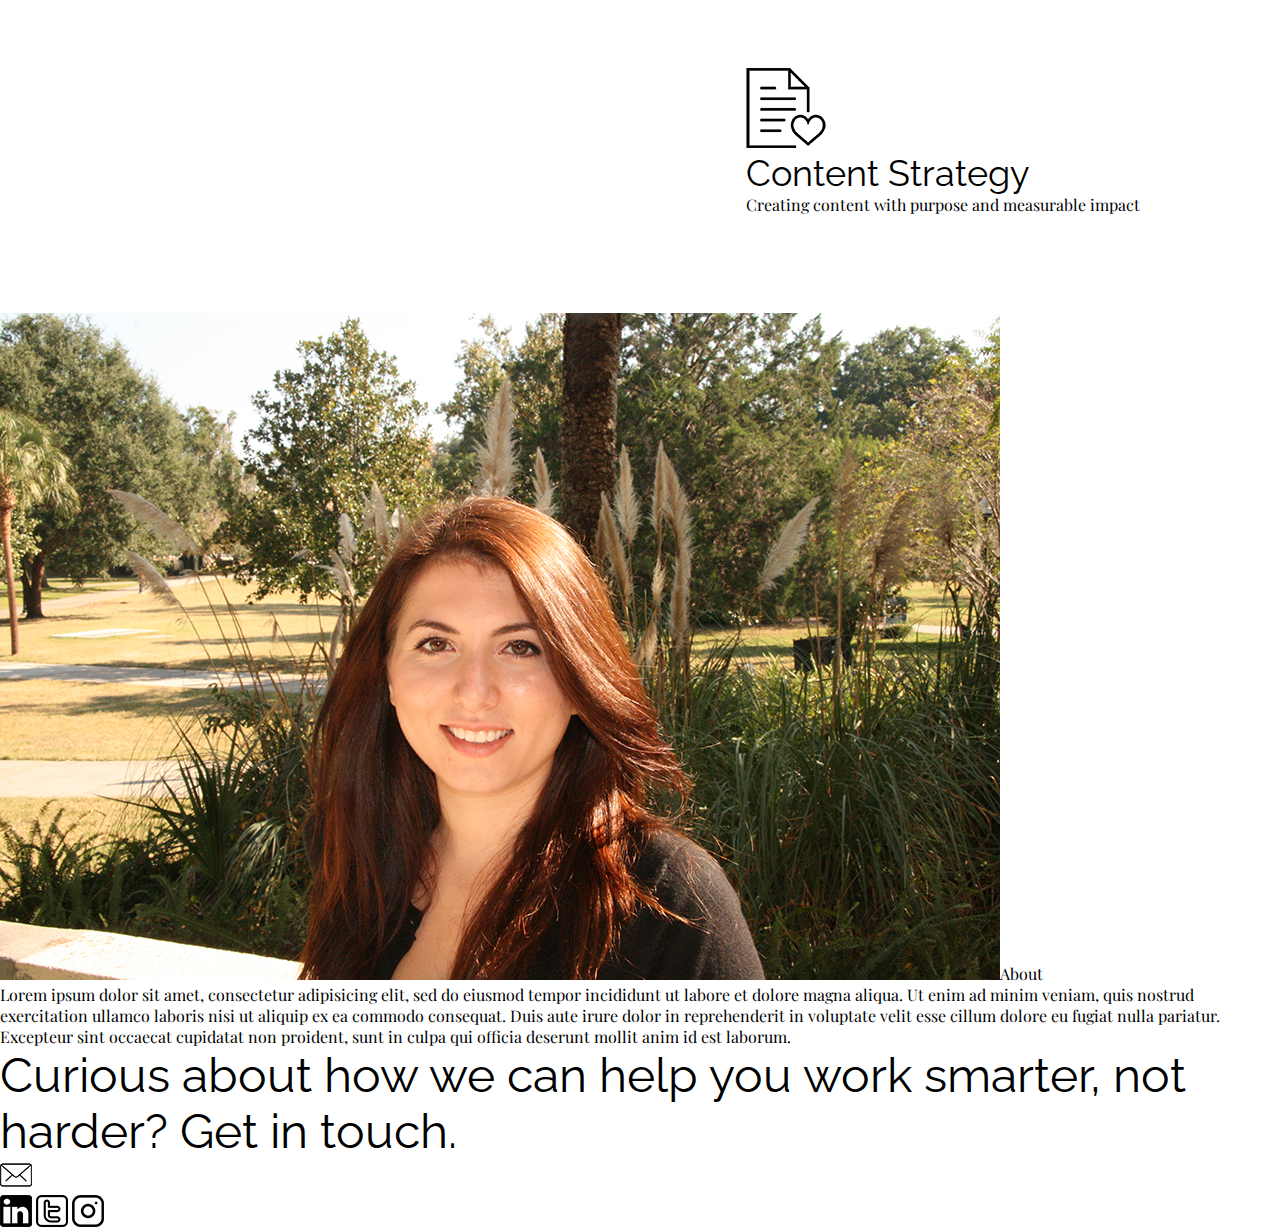
<file: unit_7/index.html>
<!DOCTYPE html>
<html>
  <head>
  	<title>Gayane Margaryan</title>
	<link rel="stylesheet" type="text/css" href="css/style.css">
 </head>
  	
 <body>
  	<header>
  		<img src="images/gayaneMargaryanLogo.png" alt="Image of Gayane Margaryan logo" title="Gayane Margaryan logo">

  		<nav>
  			<a href="#">Services</a>
  			<a href="#">About</a>
  			<a href="#">Contact</a>
  		</nav>
  	</header>

  	<section id="intro">
  		<h1>Inspiring your audiences to act</h1>
  		<h4>We delve into your unique needs to build custom digital strategies, enabling you to do more with less</h4>
  		<p><a href="#">Learn how</a></p>
  	</section>	

  	<section id="whatWeDo" class="clearfix">
  		<h2>What We Do</h2>
		<div id="left">
  			<img src="images/emailIcon.png" alt="Email Icon" title="Email Strategy">
  			<h3>Digital Fundraising Strategy</h3>
  			<p>Delivering targeted, personalized campaigns to the right audiences at the right time</p>
		</div>
    	<div id="right">
  			<img src="images/audienceIcon.png" alt="Audience Icon" title="Social Media">
  			<h3>Social</h3>
  			<p>Creating relationships with new followers and deepening those with existing audience</p>
    	</div>
    	<div id="left">
  			<img src="images/advocacyBullhornIcon.png" alt="Bullhorn Icon" title="Advocacy">
  			<h3>Advocacy</h3>
  			<p>Mobilizing audiences to become activists and building movements</p>
    	</div>
    	<div id="right">
  			<img src="images/contentIcon.png" alt="Content Icon" title="Content Strategy">
  			<h3>Content Strategy</h3>
  			<p>Creating content with purpose and measurable impact</p>
    	</div>
	</section>

	<section id="aboutGayane">
		<img src="images/gayaneMaragaryanHeadshot.jpg" alt="Gayane Margaryan Headshot Photograph" title="Gayane Margaryan"
		<h2>About</h2>
		<p>Lorem ipsum dolor sit amet, consectetur adipisicing elit, sed do eiusmod
		tempor incididunt ut labore et dolore magna aliqua. Ut enim ad minim veniam,
		quis nostrud exercitation ullamco laboris nisi ut aliquip ex ea commodo
		consequat. Duis aute irure dolor in reprehenderit in voluptate velit esse
		cillum dolore eu fugiat nulla pariatur. Excepteur sint occaecat cupidatat non
		proident, sunt in culpa qui officia deserunt mollit anim id est laborum.</p>
	</section>	
  	
	<footer>
		<h2>Curious about how we can help you work smarter, not harder? Get in touch.</h2>
    	<div>
			<a href="mailto:gayanemarg@gmail.com"><img src="images/contactIcon.png" alt="Email Contact Icon" title="Contact Us"></a>
    	</div>
		<div>
			<a href="https://www.linkedin.com/in/gayanemargaryan"><img src="images/linkedinIcon.png" alt="Linkedin Logo" title="Linkedin"></a>
			<a href="https://twitter.com/gayanemar"><img src="images/twitterIcon.png" alt="Twitter Logo" title="Twitter"></a>
			<a href="https://www.instagram.com/gayanemar"><img src="images/instagramIcon.png" alt="Instagram Logo" title="Instagram"></a>
		</div>
	</footer>

  </body>
</html>
</file>
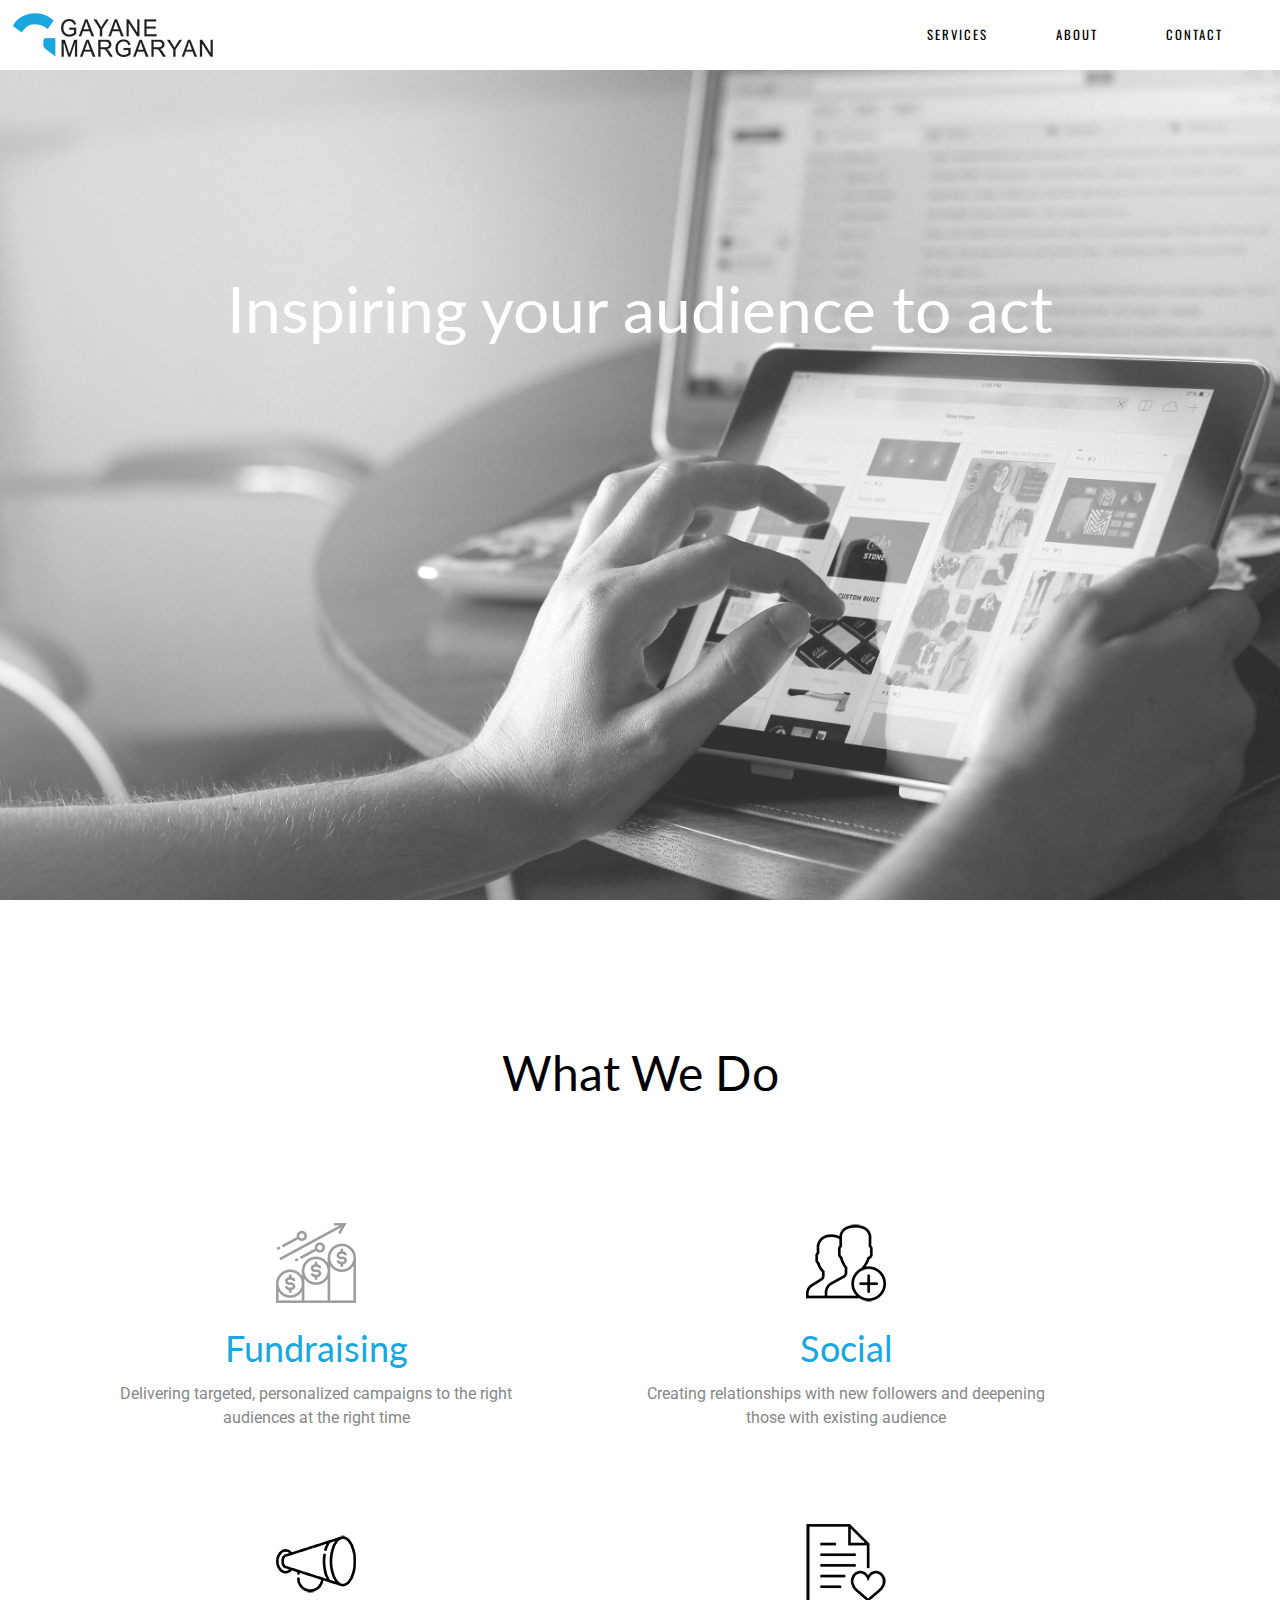
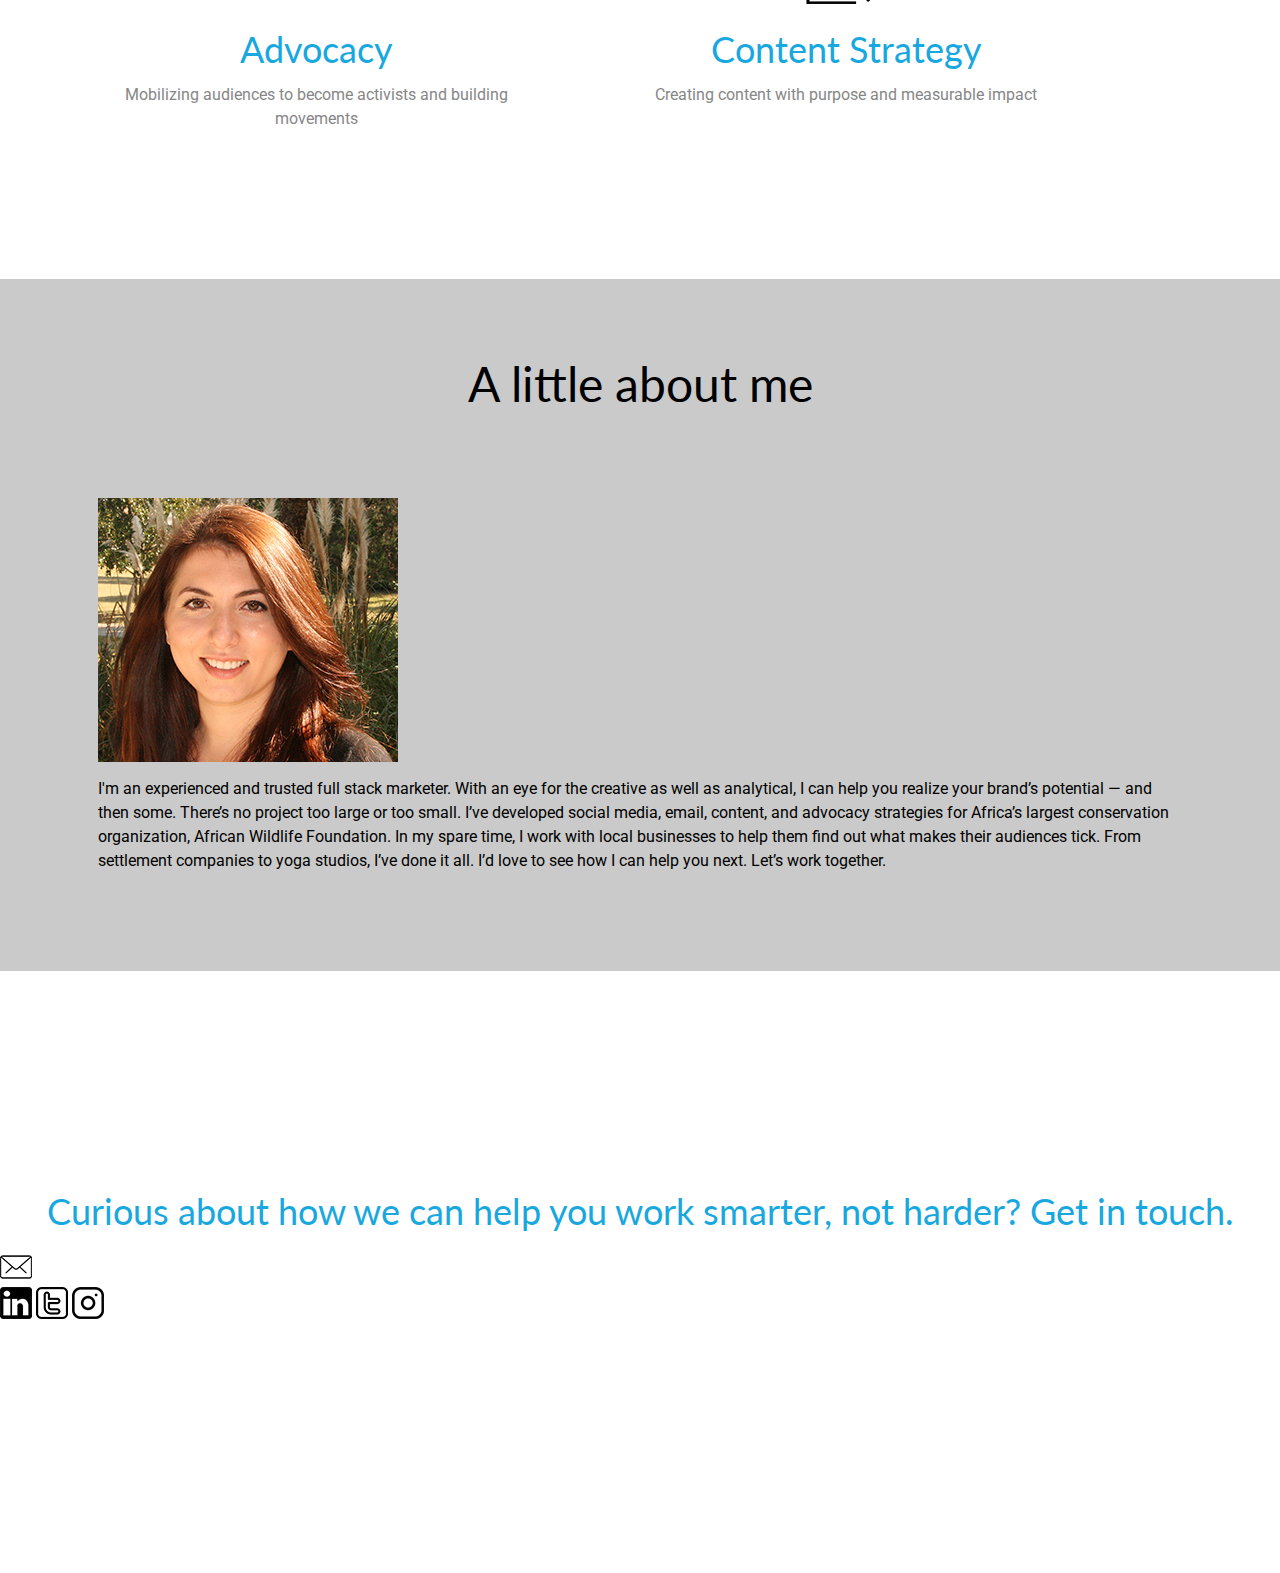
<file: unit_9/index.html>
<!DOCTYPE html>
<html>
  <head>
    <meta name="viewport" content="width=device-width, initial-scale=1">
  	<title>Gayane Margaryan | Digital Marketing Strategy</title>
	<link rel="stylesheet" type="text/css" href="css/style.css">
  <!--[if lt IE 9]>
            <script src="bower_components/html5shiv/dist/html5shiv.js"></script>
        <![endif]-->
 </head>
  	
 <body>
 	<header>
 		<div class="clearfix">
 			<img src="images/gayaneLogo.png" alt="Image of Gayane Margaryan logo" title="Gayane Margaryan logo" id="headerLogo">

  			<nav>
  				<a href="#">Services</a>
  				<a href="#">About</a>
  				<a href="#">Contact</a>
  			</nav>
  		</div>
  	</header>

  	<div id="landing">
  		<h1>Inspiring your audience to act</h1>
  	</div>		

    <main>
      <h2>What We Do</h2>
      <div class="clearfix" id="whatWeDo-wrap">
        <section class="whatWeDo">
  			   <img src="images/fundraisingStrategyIcon.png" alt="Fundraising Icon" title="Fundraising Strategy">
  			   <h3>Fundraising</h3>
  			   <p>Delivering targeted, personalized campaigns to the right audiences at the right time  </p>
        </section>  
    	     <section class="whatWeDo">
  			   <img src="images/audienceIcon.png" alt="Audience Icon" title="Social Media">
  			   <h3>Social</h3>
  			   <p>Creating relationships with new followers and deepening those with existing audience</p>
    	   </section>
    	     <section class="whatWeDo">
  			   <img src="images/advocacyBullhornIcon.png" alt="Bullhorn Icon" title="Advocacy">
  			   <h3>Advocacy</h3>
  			   <p>Mobilizing audiences to become activists and building movements</p>
    	   </section>
    	     <section class="whatWeDo">
  			   <img src="images/contentIcon.png" alt="Content Icon" title="Content Strategy">
  			   <h3>Content Strategy</h3>
  			   <p>Creating content with purpose and measurable impact</p>
    	   </section>
      </div>
    </main>

	<section id="aboutGayane">
		<h2>A little about me</h2>
		<div class="clearfix" id="aboutGayane">
			<img id="headshot" src="images/gayaneMaragaryanPhoto.png" alt="Gayane Margaryan Headshot Photograph" title="Gayane Margaryan">
        	<p class="aboutGayane">I'm an experienced and trusted full stack marketer. With an eye for the creative as well as analytical, I can help you realize your brand’s potential — and then some. There’s no project too large or too small. I’ve developed social media, email, content, and advocacy strategies for Africa’s largest conservation organization, African Wildlife Foundation. In my spare time, I work with local businesses to help them find out what makes their audiences tick. From settlement companies to yoga studios, I’ve done it all. I’d love to see how I can help you next. Let’s work together.</p>
        </div>
    </section>
  	
	<footer>
		<h3>Curious about how we can help you work smarter, not harder? Get in touch.</h2>
    <div>
			 <a href="mailto:gayanemarg@gmail.com"><img src="images/contactIcon.png" alt="Email Contact Icon" title="Contact Us"></a>
    </div>
		<div>
			<a href="https://www.linkedin.com/in/gayanemargaryan"><img src="images/linkedinIcon.png" alt="Linkedin Logo" title="Linkedin"></a>
			<a href="https://twitter.com/gayanemar"><img src="images/twitterIcon.png" alt="Twitter Logo" title="Twitter"></a>
			<a href="https://www.instagram.com/gayanemar"><img src="images/instagramIcon.png" alt="Instagram Logo" title="Instagram"></a>
		</div>
	</footer>

  </body>
</html>
</file>
<file: unit_1/css/style.css>
body {
	background-color:red;
}
h1, p {
	color:white;
}
</file>
<file: unit_4/css/style.css>
@import url(https://fonts.googleapis.com/css?family=Raleway);
@import url(https://fonts.googleapis.com/css?family=Playfair+Display);
* {
	padding:0;
	margin:0;
	box-sizing:border-box;
}
body{
	font-size:16px; /*1em = 16px*/
	font-family: 'Playfair Display', serif;
	font-weight:normal;
}
h1,h2,h3,h4 {
	font-family: 'Raleway', sans-serif;
	font-weight: normal;
}
h1{
	font-size:4em;
	text-align:center;
	color:#fff;
}
h2{
	font-size:3em;
}
h3{
	font-size:2.25em;
}
h4{
	font-size:1.5em;
}
</file>
<file: unit_5/css/style.css>
@import url(https://fonts.googleapis.com/css?family=Raleway);
@import url(https://fonts.googleapis.com/css?family=Playfair+Display);
* {
	padding:0;
	margin:0;
	box-sizing:border-box;
}
header {
	background-color: #FFED74;
	border: 1px black solid;
	padding: 20px;
}
nav {
	background-color: #E8C66A;
	border: 1px black solid;
	padding: 20px;
}
div {
	background-color: #FFE2B8;
	border: 1px black solid;
	padding: 20px;
}
footer {
	background-color: #FF957E;
	border: 1px black solid;
	padding: 20px;
}
body{
	font-size:16px; /*1em = 16px*/
	font-family: 'Playfair Display', serif;
	font-weight:normal;
}
h1,h2,h3,h4 {
	font-family: 'Raleway', sans-serif;
	font-weight: normal;
}
h1{
	font-size:4em;
	text-align:center;
	color:#fff;
}
h2{
	font-size:3em;
}
h3{
	font-size:2.25em;
}
h4{
	font-size:1.5em;
}
</file>
<file: unit_6/css/style.css>
@import url(https://fonts.googleapis.com/css?family=Raleway);
@import url(https://fonts.googleapis.com/css?family=Playfair+Display);

* {
	padding:0;
	margin:0;
	box-sizing:border-box;
}

body {
	font-size:16px; /*1em = 16px*/
	font-family: 'Playfair Display', serif;
	font-weight:normal;
}


h1,h2,h3,h4 {
	font-family: 'Raleway', sans-serif;
	font-weight: normal;
}

h1{
	font-size:4em;
	text-align:center;
	color:#fff;
}

h2{
	font-size:3em;
}

h3{
	font-size:2.25em;
}

h4{
	font-size:1.5em;
}

#one {
	background-image: url("../images/tablet_laptop_header.jpg");
	background-size: cover;
  	background-repeat: no-repeat;
  	background-attachment:fixed;
	width: 100%;
	height: 100%;
}

#two {
	background-color: #ffffff;
	padding: 4%;
}

#left {
	background-color: #ffffff;
	padding: 4%;
	float: left;
	width: 45%
}

#right {
	background-color: #ffffff;
	padding: 4%;
	float: right;
	width: 45%;
}

.clearfix:after {
    visibility: hidden;
    display: block;
    font-size: 0;
    content: " ";
    clear: both;
    height: 0;
}
</file>
<file: unit_7/css/style.css>
@import url(https://fonts.googleapis.com/css?family=Raleway);
@import url(https://fonts.googleapis.com/css?family=Playfair+Display);

* {
	padding:0;
	margin:0;
	box-sizing:border-box;
}

body {
	font-size:16px; /*1em = 16px*/
	font-family: 'Playfair Display', serif;
	font-weight:normal;
}


h1,h2,h3,h4 {
	font-family: 'Raleway', sans-serif;
	font-weight: normal;
}

h1{
	font-size:4em;
	text-align:center;
	color:#fff;
}

h2{
	font-size:3em;
}

h3{
	font-size:2.25em;
}

h4{
	font-size:1.5em;
}

#intro {
	background-image: url("../images/tabletLaptopHeader.png");
	background-size: cover;
  	background-repeat: no-repeat;
  	background-attachment:fixed;
	width: 100%;
	height: 100vh;
}

#whatWeDo {
	background-color: #ffffff;
	padding: 4%;
}

#left {
	background-color: #ffffff;
	padding: 4%;
	float: left;
	width: 45%
}

#right {
	background-color: #ffffff;
	padding: 4%;
	float: right;
	width: 45%;
}

.clearfix:after {
    visibility: hidden;
    display: block;
    font-size: 0;
    content: " ";
    clear: both;
    height: 0;
}
</file>
<file: unit_9/css/style.css>
@import url(https://fonts.googleapis.com/css?family=Lato);
@import url(https://fonts.googleapis.com/css?family=Roboto);
@import url(https://fonts.googleapis.com/css?family=Oswald);

* {
	padding:0;
	margin:0;
	box-sizing:border-box;
}

body {
	font-size:16px; /*1em = 16px*/
	font-family: 'Roboto', serif;
	font-weight:normal;
	font-color: #202022;
}

header {
	background-color: #fff;
	padding: 1%;
}

nav {
	float: right;
	padding: 1%;
}

nav a:link{
	font-family: 'Oswald', sans-serif;
	color: #000;
	padding: 0 32px;
	font-size: .8em;
	text-align: center;
	text-transform: uppercase;
	letter-spacing: 2px;
	-webkit-transition:color ease-in-out .5s;
	-moz-transition:color ease-in-out .5s;
	-o-transition:color ease-in-out .5s;
	transition:color ease-in-out .5s;
}

nav a:visited{
	color: #000;
}

nav a:hover{
	color: #18A8DF;
}

nav a:active{
	color: #18A8DF;
}

main {
	background-color: #fff;
	padding: 50px 0;
}

section {
	padding: 50px 0;
}

footer {
	-webkit-background-size: cover;
	-moz-background-size: cover;
	-o-background-size: cover;
	background-size: cover;
	color: #fff;
	padding:200px 0 250px;
}

h1{
	font-family: 'Lato' sans-serif;
	font-size:4em;
	text-align:center;
	color: #fff;
	font-weight: bold;
	margin: 200px 0 250px;
}

h1,h2,h3,h4 {
	font-family: 'Lato', sans-serif;
	font-weight: normal;
}

h2{
	font-size:3em;
	color: #878787
	font-weight: bold;
	text-align: center;
	margin: .5em 0 .5em;
}

h3{
	font-size:2.25em;
	text-align: center;
	color: #18A8DF;
	margin: .5em;
}

h4{
	font-size:1.5em;
	text-align:center;
	color: #878787;
}

p {
	font-family: 'Roboto', serif;
	font-size: 1em;
	line-height: 1.5em;
	font-color: #202022;
}

a {
	text-decoration: none;
}


#headerLogo {
	float: left;
}

#landing {
	display: inline-block;
	background-image: url("../images/tabletLaptopHeader.png");
	-webkit-background-size: cover;
	-moz-background-size: cover;
	-o-background-size: cover;
  	background-repeat: no-repeat;
  	background-attachment:fixed;
	width: 100%;
	height: 100vh;
}

#whatWeDo-wrap {
	background-color: #ffffff;
	padding: 4%;
}

#aboutGayane {
	background-color: #CACACA;
	padding: 4%;
}

#headshot {
	float: left;
	margin: 15px 0 15px;
}

.clearfix:after {
    visibility: hidden;
    display: block;
    font-size: 0;
    content: " ";
    clear: both;
    height: 0;
}

.whatWeDo {
	padding: 4%;
	float: left;
	width: 45%;
	text-align: center;
	color: #878787;
	line-height: 2em;
}


.aboutGayane {
	line-height: 1.5em;
	font-color: #202022;
	float: right;
}
</file>
